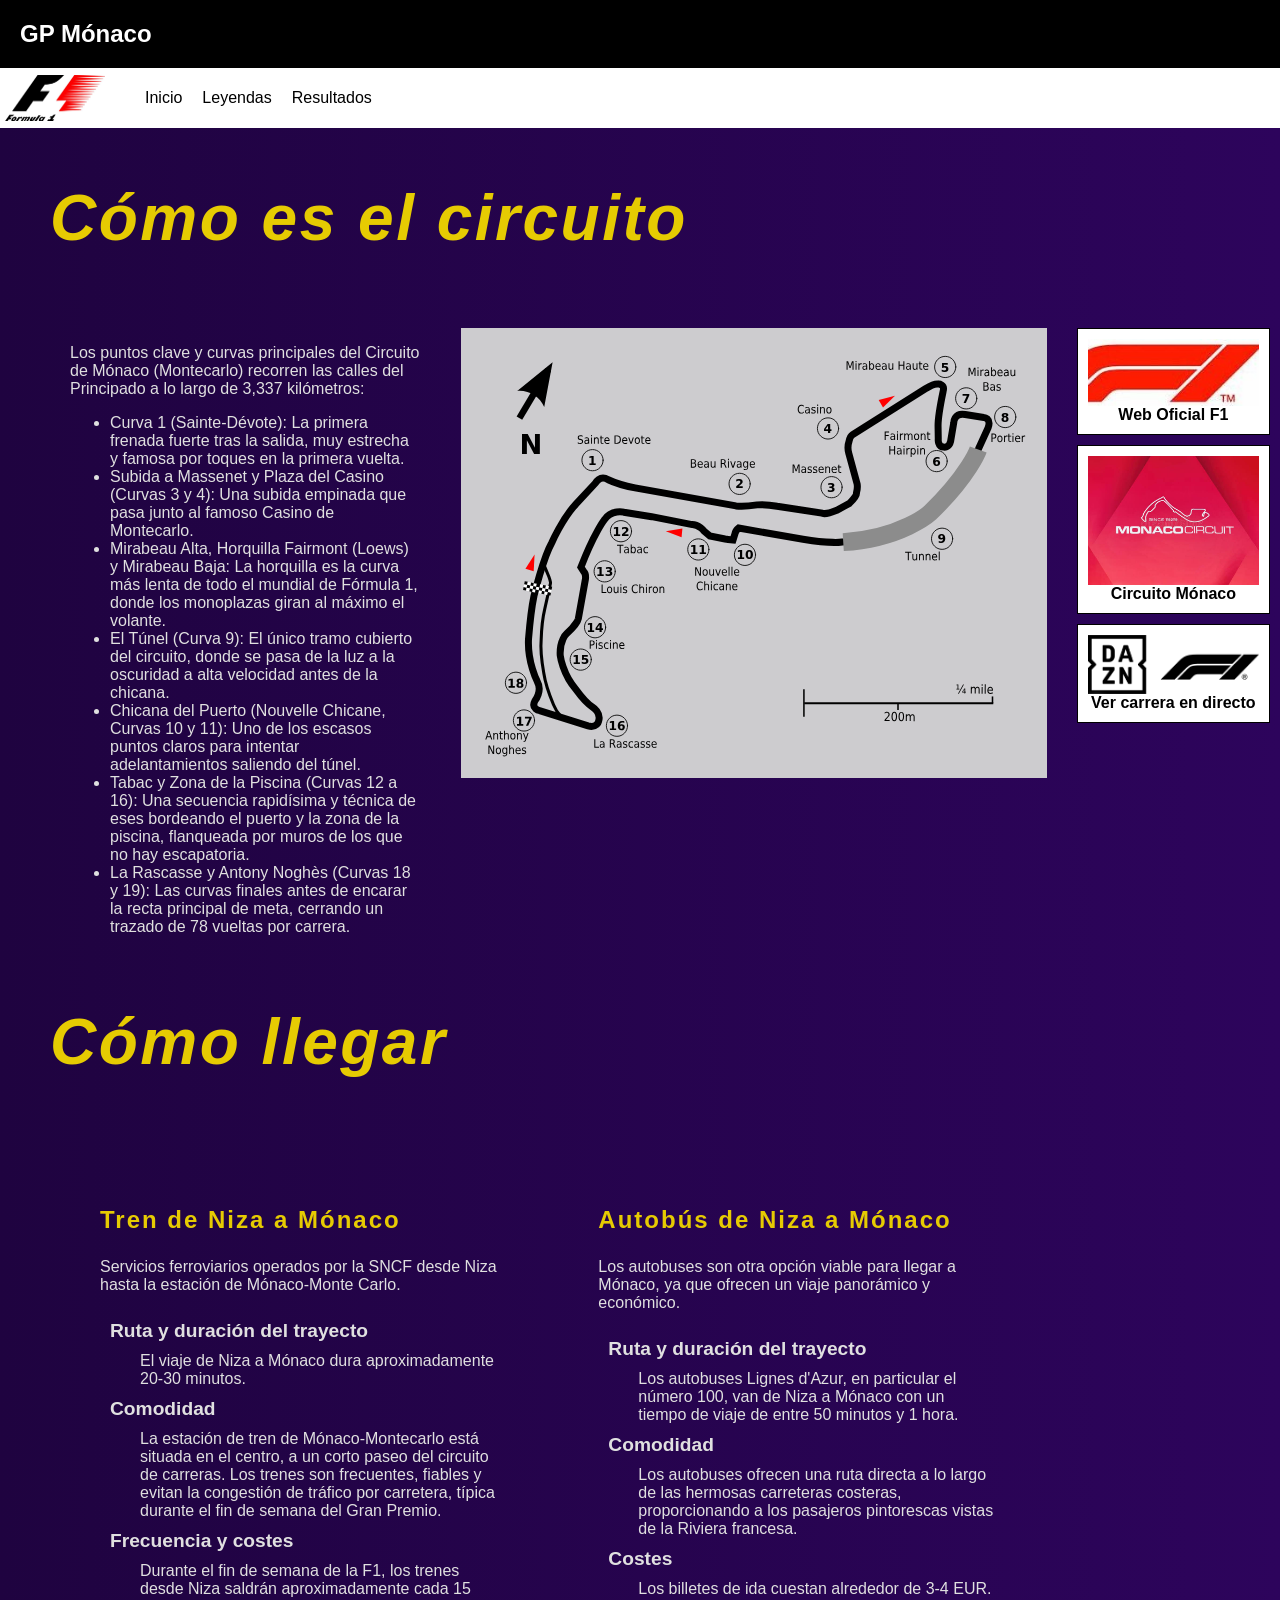
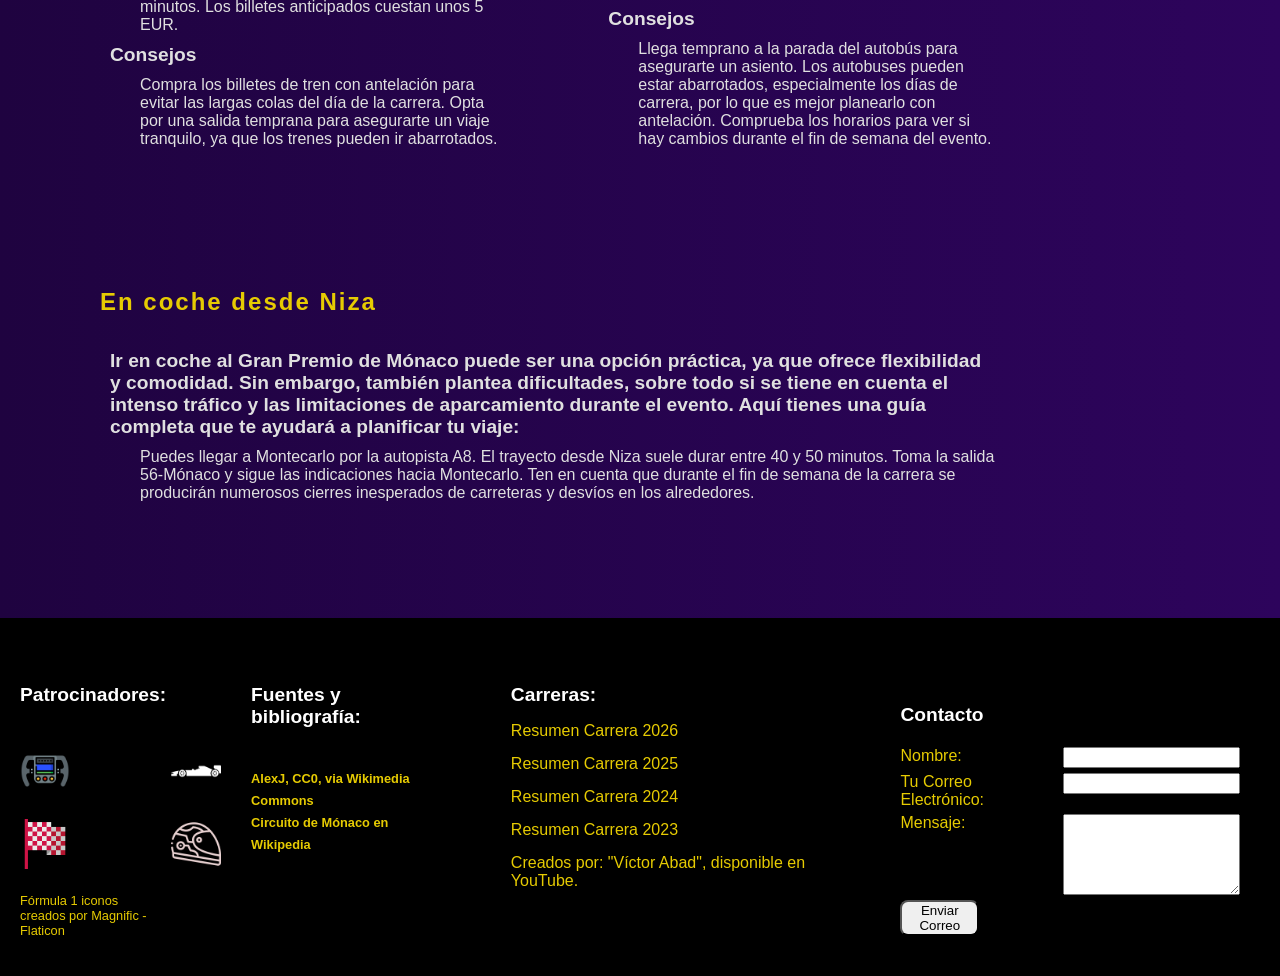
<file: u02tarea1/index.html>
<!DOCTYPE html>
<html lang="es">
<head>
    <meta charset="UTF-8">
    <meta name="viewport" content="width=device-width, initial-scale=1.0">
    <title>Fórmula 1</title>
    <!--  archivo CSS -->
    <link rel="stylesheet" href="estilos/estilos.css"> 
	<link rel="icon" type="image/png" href="imagenes/volante_1.png">
</head>
<body>

  <section class="banner-hero">       
		
		<h1>GP Mónaco</h1>
  </section>
<header class="main-header">
<img src="imagenes/F1_logo.jpg" alt="Logotipo de F1">
    <nav class="navbar">
      

        <!-- Menú de Enlaces -->
        <ul class="nav-menu">
            <li class="nav-item"><a href="index.html" class="nav-link active">Inicio</a></li>
            <li class="nav-item"><a href="leyendas.html" class="nav-link">Leyendas</a></li>
            <li class="nav-item"><a href="resultados.html" class="nav-link">Resultados</a></li>
        </ul>
    </nav>
</header>







   <!-- Enlaces lateral a otras webs-->
   
    
    <aside class="sidebar">
		<a href="https://formula1.com" class="contenedor-enlace"target="_blank" rel="noopener" >
			<img src="imagenes/weboficial.jpg" alt="Logotipo web oficial">
			<span class="texto-encima">Web Oficial F1</span>
		</a>
		<a href="https://formula1.com" class="contenedor-enlace"target="_blank" rel="noopener" >
			<img src="imagenes/monaco.jpg" alt="web oficial circuito de Mónaco">
			<span class="texto-encima">Circuito Mónaco</span>
		</a>
		<a href="https://www.dazn.com/es-ES/home/5wvo3v8xhogewbstd36f5mxht" class="contenedor-enlace" target="_blank" rel="noopener">
			<img src="imagenes/dazn.png" alt="Logotipo Dazn">
			<span class="texto-encima">Ver carrera en directo</span>
		</a>
		
	
	</aside>
    
    
	<!--Main: contenido principal--!>
	
	<main class="main-content">
		<section class="info-circuito">
		
			
				<h2>Cómo es el circuito</h2>
					
				<aside class="texto-principal">
					<p>
					Los puntos clave y curvas principales del Circuito 
					de Mónaco (Montecarlo) recorren las calles del Principado
					a lo largo de 3,337 kilómetros:
					</p>				 

					<ul>
						<li>Curva 1 (Sainte-Dévote): La primera frenada fuerte 
						tras la salida, muy estrecha y famosa por toques en la 
						primera vuelta.</li>
						<li>Subida a Massenet y Plaza del Casino (Curvas 3 y 4):
						Una subida empinada que pasa junto al famoso Casino de
						Montecarlo.</li>
						<li>Mirabeau Alta, Horquilla Fairmont (Loews) y Mirabeau
						Baja: La horquilla es la curva más lenta de todo el 
						mundial de Fórmula 1, donde los monoplazas giran al
						máximo el volante.</li>
						<li>El Túnel (Curva 9): El único tramo cubierto del 
						circuito, donde se pasa de la luz a la oscuridad a alta
						velocidad antes de la chicana.</li>
						<li>Chicana del Puerto (Nouvelle Chicane, Curvas 10 y 11): 
						Uno de los escasos puntos claros para intentar 
						adelantamientos saliendo del túnel.</li>
						<li>Tabac y Zona de la Piscina (Curvas 12 a 16): 
						Una secuencia rapidísima y técnica de eses bordeando 
						el puerto y la zona de la piscina, flanqueada por muros
						de los que no hay escapatoria.</li>
						<li>La Rascasse y Antony Noghès (Curvas 18 y 19): Las
						curvas finales antes de encarar la recta principal de meta, 
						cerrando un trazado de 78 vueltas por carrera.</li>
					</ul>
				</aside>
			
				<section class="imagen-circuito">
				<img src="imagenes/Circuit_Monaco_2003.svg" alt="Circuito de Montecarlo">
				
				</section>
		
	

		</section>
		<section class="como-llegar">
		 <h2>Cómo llegar </h2>
 
			<section class="transporte">
			  <h3>Tren de Niza a Mónaco</h3>
			<p>Servicios ferroviarios operados por la SNCF desde Niza hasta la estación de Mónaco-Monte Carlo.</p>

			<dl>
				<dt>Ruta y duración del trayecto</dt>
				<dd>El viaje de Niza a Mónaco dura aproximadamente 20-30 minutos.</dd>

				<dt>Comodidad</dt>
				<dd>La estación de tren de Mónaco-Montecarlo está situada en el centro, a un corto paseo del circuito de carreras.
				Los trenes son frecuentes, fiables y evitan la congestión de tráfico por carretera, típica durante el fin de semana
				del Gran Premio.</dd>

				<dt>Frecuencia y costes</dt>
				<dd>Durante el fin de semana de la F1, los trenes desde Niza saldrán aproximadamente cada 15 minutos. Los billetes
				anticipados cuestan unos 5 EUR.</dd>

				<dt>Consejos</dt>
				<dd>Compra los billetes de tren con antelación para evitar las largas colas del día de la carrera. Opta por una salida 
				temprana para asegurarte un viaje tranquilo, ya que los trenes pueden ir abarrotados.</dd>
			</dl>
			</section>
			<section class="transporte">

				 <h3>Autobús de Niza a Mónaco</h3>
						<p>Los autobuses son otra opción viable para llegar a Mónaco, ya que ofrecen un viaje panorámico y económico.</p>

						<dl>
							<dt>Ruta y duración del trayecto</dt>
							<dd>Los autobuses Lignes d'Azur, en particular el número 100, van de Niza a Mónaco con un tiempo de viaje de entre 50 minutos y 1 hora.</dd>

							<dt>Comodidad</dt>
							<dd>Los autobuses ofrecen una ruta directa a lo largo de las hermosas carreteras costeras, proporcionando a los pasajeros pintorescas vistas de la Riviera francesa.</dd>

							<dt>Costes</dt>
							<dd>Los billetes de ida cuestan alrededor de 3-4 EUR.</dd>

							<dt>Consejos</dt>
							<dd>Llega temprano a la parada del autobús para asegurarte un asiento. Los autobuses pueden estar abarrotados, especialmente los días de carrera, por lo que es mejor planearlo con antelación. Comprueba los horarios para ver si hay cambios durante el fin de semana del evento.</dd>
						</dl>
			</section>
			<section class="transporte">
				<h3>En coche desde Niza</h3>
				<dl>
				<dt>Ir en coche al Gran Premio de Mónaco puede ser una opción práctica, ya que ofrece flexibilidad y comodidad. Sin 
				embargo, también plantea dificultades, sobre todo si se tiene en cuenta el intenso tráfico y las limitaciones de
				aparcamiento durante el evento. Aquí tienes una guía completa que te ayudará a planificar tu viaje:</br>
				</dt>
				<dd>Puedes llegar a Montecarlo por la autopista A8. El trayecto desde Niza suele durar entre 40 y 50 minutos. Toma la salida 56-Mónaco
				 y sigue las indicaciones hacia Montecarlo. Ten en cuenta que durante el fin de semana de la carrera se producirán numerosos cierres
				 inesperados de carreteras y desvíos en los alrededores.
				</dd>
				</dl>
				
				
				
			</section>
			
		
		</section>
	
	
	
	</main>




    <!--  Pie de Página -->
    <footer class="main-footer">
		<section class="patrocinadores">
			<h2>Patrocinadores:</h2></br>
			<img src="imagenes/volante_1.png" alt="Logo volante">
			<img src="imagenes/coche-de-formula-1.png" alt="Coche F1">
			<img src="imagenes/carreras.png" alt="Logo volante">
			<img src="imagenes/casco.png" alt="Logo volante">
			<a href="https://www.flaticon.es/iconos-gratis/formula-1" title="fórmula 1 iconos" target="_blank" rel="noopener">Fórmula 1 iconos creados por Magnific - Flaticon</a>
		</section>
		
		<section class="citas"> 
			<h2>Fuentes y bibliografía:<h2> </br>
			<a href="https://commons.wikimedia.org/wiki/File:Circuit_Monaco_2003.svg" target="_blank" rel="noopener">
					AlexJ, CC0, via Wikimedia Commons</a> </br>
			<a href="https://es.wikipedia.org/wiki/Circuito_de_M%C3%B3naco" target="_blank" rel="noopener">   
			Circuito de Mónaco en Wikipedia </a></br>

		 
		</section>


		



		<section class="carreras">
			<ul>
			<h2>Carreras:</h2>
			<li class="video">
			 <a href="https://www.youtube.com/watch?v=8I4hVCpQebQ" class="enlaces-foot" target="_blank" rel="noopener" >Resumen Carrera 2026</a> 
						</li>
			
			<li class="video">
			 <a href="https://www.youtube.com/watch?v=7iPsAGjbMso" class="enlaces-foot" target="_blank" rel="noopener">Resumen Carrera 2025</a> 
			
			</li>
			
			<li class="video">
			 <a href="https://www.youtube.com/watch?v=VIdVgR-gbWw" class="enlaces-foot" target="_blank" rel="noopener">Resumen Carrera 2024</a> 
			
			</li>
			
			<li class="video">
			 <a href="https://www.youtube.com/watch?v=gIOyPXHquqE" class="enlaces-foot" target="_blank" rel="noopener">Resumen Carrera 2023</a> 
			</li>
			
			<li class="cita-video">
			
					Creados por: <a href="https://www.youtube.com/@victorabadg" target="_blank" rel="noopener">"Víctor Abad"</a>, disponible en YouTube.
			</li>
			
			
			</ul>
		</section>
		
		<section class="contacto">
			<form class="formulario-contacto" action="mailto:larizala@ikasle.birt.eus" method="post" enctype="text/plain">
				<h2>Contacto</h2></br>
				<label for="nombre">Nombre:</label>
				<input type="text" id="nombre" name="Nombre" required>
				<label for="correo">Tu Correo Electrónico:</label>
				<input type="email" id="correo" name="Correo" required>
				<label for="mensaje">Mensaje:</label>
				<textarea id="mensaje" name="Mensaje" rows="5" required></textarea>
				<button type="submit" class="boton-enviar">Enviar Correo</button>

			</form>
		</section>
	
	</footer>









</body>
</html>
</file>
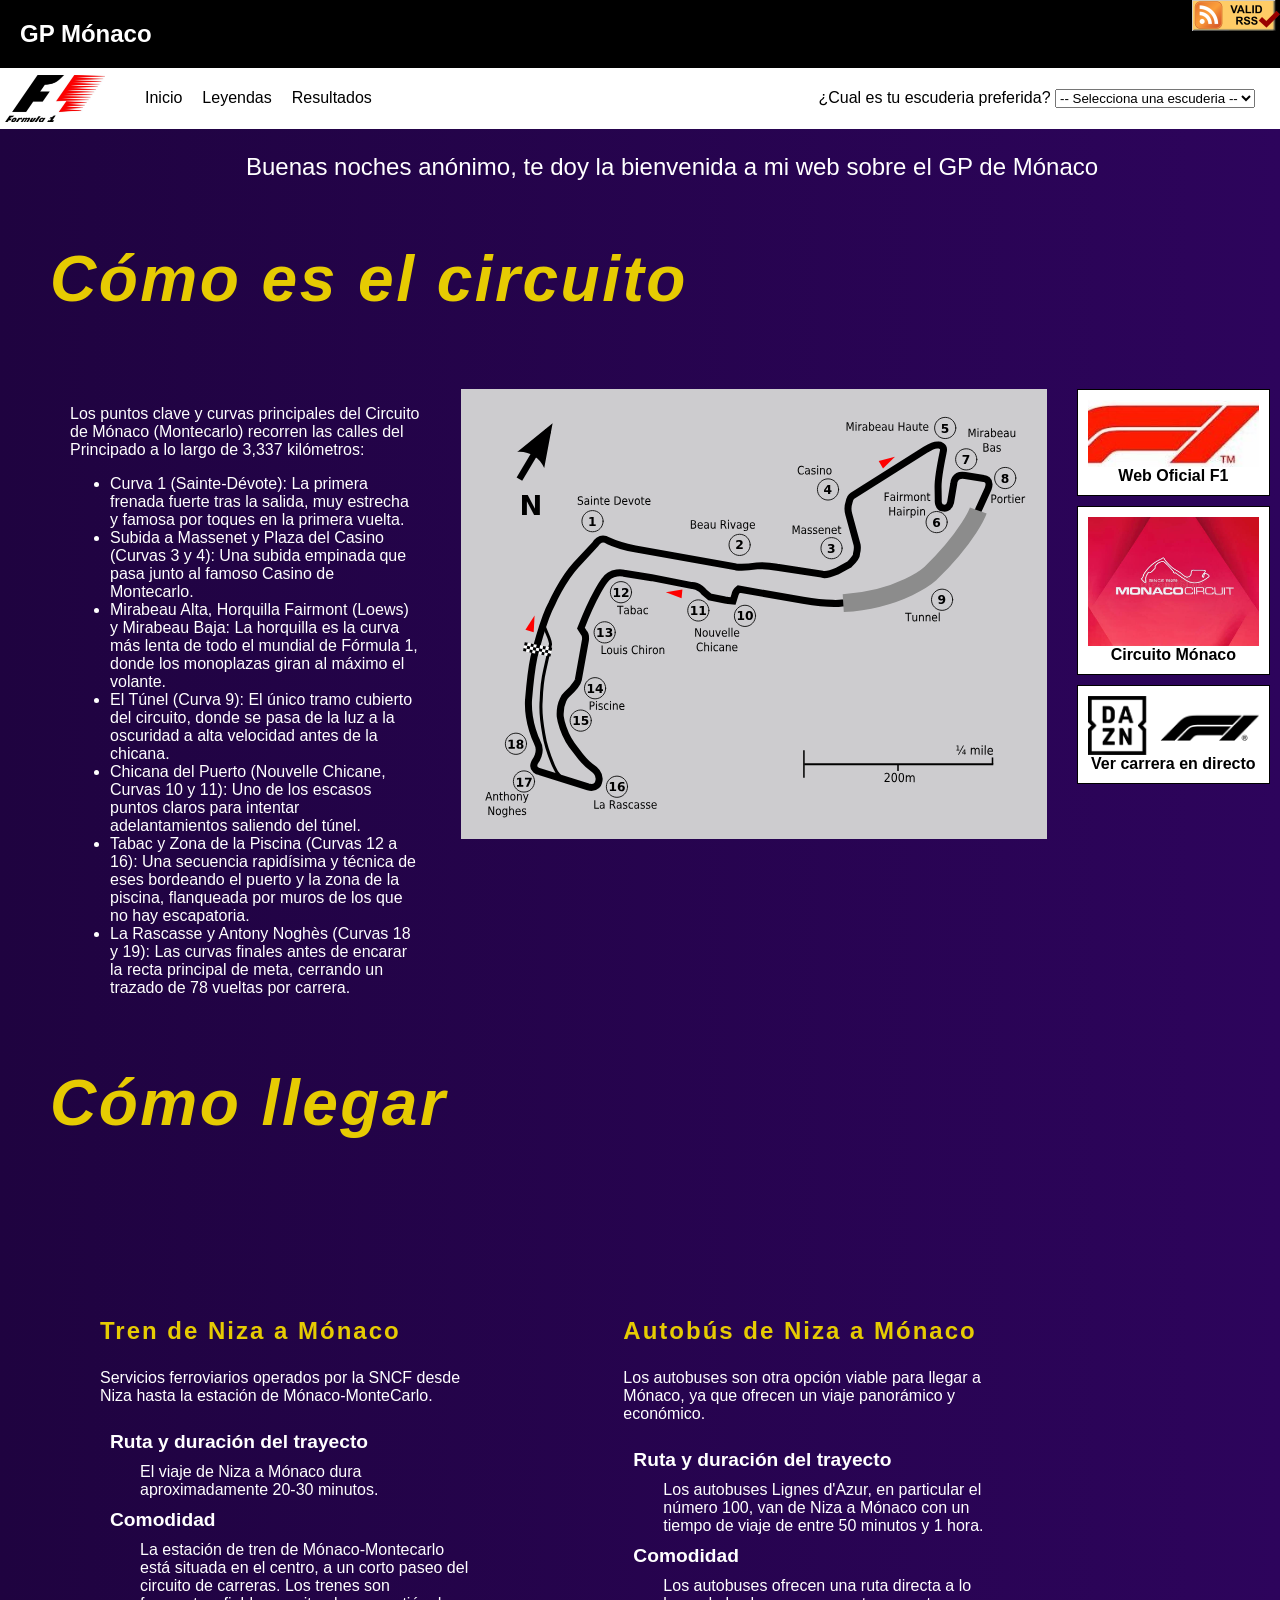
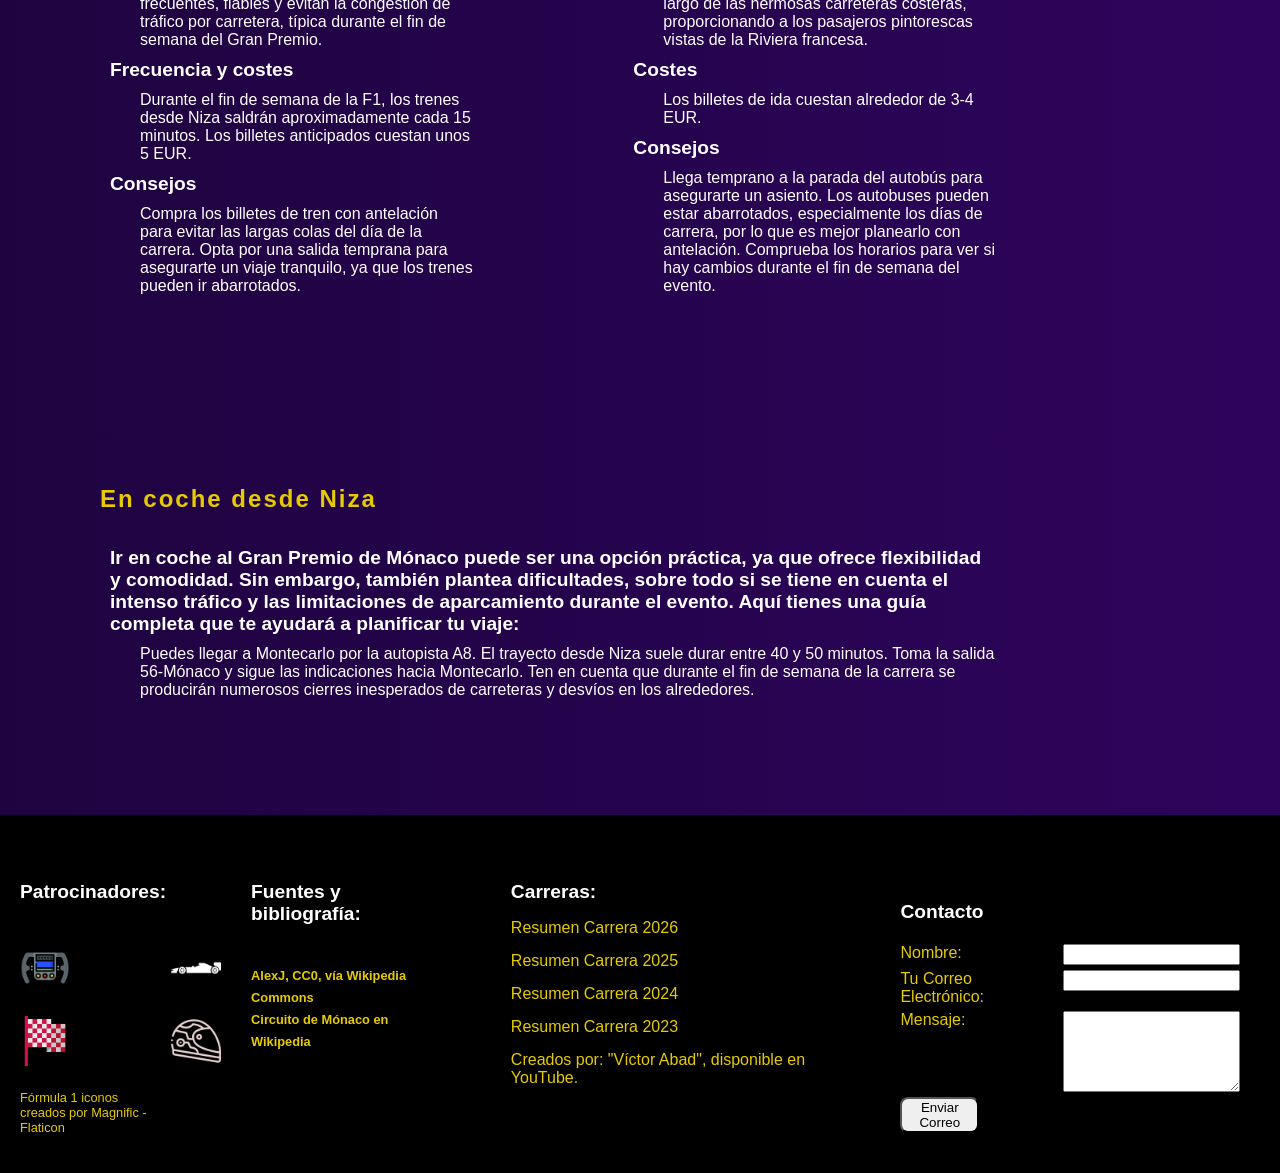
<file: u02tarea2/index.html>
<!DOCTYPE html>
<html lang="es">
<head>
    <meta charset="UTF-8">
    <meta name="viewport" content="width=device-width, initial-scale=1.0">
    <title>Fórmula 1</title>
    <!--  archivo CSS -->
    <link rel="stylesheet" href="estilos/estilos.css"> 
	<link rel="icon" type="image/png" href="imagenes/volante_1.png">
	<link rel="alternate" type="application/rss+xml" title="GP Mónaco" href="https://larizala.github.io/GPMonaco/u02tarea2/feed.xml" /> 
</head>
<body>

  <section class="banner-hero">       
		
		<h1>GP Mónaco</h1>
		<!-- Icono rss -->
		<a type="application/rss+xml" href="https://larizala.github.io/GPMonaco/u02tarea2/feed.xml">
			<img src="imagenes/valid-rss.png" alt="Suscribirse al canal RSS de GP Mónaco" >
		</a>

		
  </section>
<header class="main-header">
<img src="imagenes/F1_logo.jpg" alt="Logotipo de F1">
    <nav class="navbar">
      

        <!-- Menú de Enlaces -->
        <ul class="nav-menu">
            <li class="nav-item"><a href="index.html" class="nav-link active">Inicio</a></li>
            <li class="nav-item"><a href="leyendas.html" class="nav-link">Leyendas</a></li>
            <li class="nav-item"><a href="resultados.html" class="nav-link">Resultados</a></li>
			<li class="seleccion">
				 <!-- Elegir escuderia-->
				<label for="opciones">¿Cual es tu escuderia preferida?</label>
				<select id="opciones">
					<option value="" disabled selected>-- Selecciona una escuderia --</option>
					<option value="ferrari">Ferrari</option>
					<option value="mclaren">McLaren</option>
					<option value="williams">Williams</option>
					<option value="mercedes">Mercedes</option>
					<option value="redbull">RedBull</option>
				</select>

				
			</li>

	   </ul>
    </nav>
</header>


<header class="saludo">
	<p class="bienvenida">Texto bienvenida</p>
	</header>




   <!-- Enlaces lateral a otras webs-->
   
    
    <aside class="sidebar">
		<a href="https://formula1.com" class="contenedor-enlace"target="_blank" rel="noopener" >
			<img src="imagenes/weboficial.jpg" alt="Logotipo web oficial">
			<span class="texto-encima">Web Oficial F1</span>
		</a>
		<a href="https://formula1.com" class="contenedor-enlace"target="_blank" rel="noopener" >
			<img src="imagenes/monaco.jpg" alt="web oficial circuito de Mónaco">
			<span class="texto-encima">Circuito Mónaco</span>
		</a>
		<a href="https://www.dazn.com/es-ES/home/5wvo3v8xhogewbstd36f5mxht" class="contenedor-enlace" target="_blank" rel="noopener">
			<img src="imagenes/dazn.png" alt="Logotipo Dazn">
			<span class="texto-encima">Ver carrera en directo</span>
		</a>
		
	
	</aside>
    
    
	<!--Main: contenido principal--!>
	
	<main class="main-content">
	
	
		<section class="info-circuito">
		
			
				<h2>Cómo es el circuito</h2>
					
				<aside class="texto-principal">
					<p>
					Los puntos clave y curvas principales del Circuito 
					de Mónaco (Montecarlo) recorren las calles del Principado
					a lo largo de 3,337 kilómetros:
					</p>				 

					<ul>
						<li>Curva 1 (Sainte-Dévote): La primera frenada fuerte 
						tras la salida, muy estrecha y famosa por toques en la 
						primera vuelta.</li>
						<li>Subida a Massenet y Plaza del Casino (Curvas 3 y 4):
						Una subida empinada que pasa junto al famoso Casino de
						Montecarlo.</li>
						<li>Mirabeau Alta, Horquilla Fairmont (Loews) y Mirabeau
						Baja: La horquilla es la curva más lenta de todo el 
						mundial de Fórmula 1, donde los monoplazas giran al
						máximo el volante.</li>
						<li>El Túnel (Curva 9): El único tramo cubierto del 
						circuito, donde se pasa de la luz a la oscuridad a alta
						velocidad antes de la chicana.</li>
						<li>Chicana del Puerto (Nouvelle Chicane, Curvas 10 y 11): 
						Uno de los escasos puntos claros para intentar 
						adelantamientos saliendo del túnel.</li>
						<li>Tabac y Zona de la Piscina (Curvas 12 a 16): 
						Una secuencia rapidísima y técnica de eses bordeando 
						el puerto y la zona de la piscina, flanqueada por muros
						de los que no hay escapatoria.</li>
						<li>La Rascasse y Antony Noghès (Curvas 18 y 19): Las
						curvas finales antes de encarar la recta principal de meta, 
						cerrando un trazado de 78 vueltas por carrera.</li>
					</ul>
				</aside>
			
				<section class="imagen-circuito">
				<img src="imagenes/Circuit_Monaco_2003.svg" alt="Circuito de Montecarlo">
				
				</section>
		
	

		</section>
		<section class="como-llegar">
		 <h2>Cómo llegar </h2>
 
			<section class="transporte">
			  <h3>Tren de Niza a Mónaco</h3>
			<p>Servicios ferroviarios operados por la SNCF desde Niza hasta la estación de Mónaco-MonteCarlo.</p>

			<dl>
				<dt>Ruta y duración del trayecto</dt>
				<dd>El viaje de Niza a Mónaco dura aproximadamente 20-30 minutos.</dd>

				<dt>Comodidad</dt>
				<dd>La estación de tren de Mónaco-Montecarlo está situada en el centro, a un corto paseo del circuito de carreras.
				Los trenes son frecuentes, fiables y evitan la congestión de tráfico por carretera, típica durante el fin de semana
				del Gran Premio.</dd>

				<dt>Frecuencia y costes</dt>
				<dd>Durante el fin de semana de la F1, los trenes desde Niza saldrán aproximadamente cada 15 minutos. Los billetes
				anticipados cuestan unos 5 EUR.</dd>

				<dt>Consejos</dt>
				<dd>Compra los billetes de tren con antelación para evitar las largas colas del día de la carrera. Opta por una salida 
				temprana para asegurarte un viaje tranquilo, ya que los trenes pueden ir abarrotados.</dd>
			</dl>
			</section>
			<section class="transporte">

				 <h3>Autobús de Niza a Mónaco</h3>
						<p>Los autobuses son otra opción viable para llegar a Mónaco, ya que ofrecen un viaje panorámico y económico.</p>

						<dl>
							<dt>Ruta y duración del trayecto</dt>
							<dd>Los autobuses Lignes d'Azur, en particular el número 100, van de Niza a Mónaco con un tiempo de viaje de entre 50 minutos y 1 hora.</dd>

							<dt>Comodidad</dt>
							<dd>Los autobuses ofrecen una ruta directa a lo largo de las hermosas carreteras costeras, proporcionando a los pasajeros pintorescas vistas de la Riviera francesa.</dd>

							<dt>Costes</dt>
							<dd>Los billetes de ida cuestan alrededor de 3-4 EUR.</dd>

							<dt>Consejos</dt>
							<dd>Llega temprano a la parada del autobús para asegurarte un asiento. Los autobuses pueden estar abarrotados, especialmente los días de carrera, por lo que es mejor planearlo con antelación. Comprueba los horarios para ver si hay cambios durante el fin de semana del evento.</dd>
						</dl>
			</section>
			<section class="transporte">
				<h3>En coche desde Niza</h3>
				<dl>
				<dt>Ir en coche al Gran Premio de Mónaco puede ser una opción práctica, ya que ofrece flexibilidad y comodidad. Sin 
				embargo, también plantea dificultades, sobre todo si se tiene en cuenta el intenso tráfico y las limitaciones de
				aparcamiento durante el evento. Aquí tienes una guía completa que te ayudará a planificar tu viaje:</br>
				</dt>
				<dd>Puedes llegar a Montecarlo por la autopista A8. El trayecto desde Niza suele durar entre 40 y 50 minutos. Toma la salida 56-Mónaco
				 y sigue las indicaciones hacia Montecarlo. Ten en cuenta que durante el fin de semana de la carrera se producirán numerosos cierres
				 inesperados de carreteras y desvíos en los alrededores.
				</dd>
				</dl>
				
				
				
			</section>
			
		
		</section>
	
	
	
	</main>




    <!--  Pie de Página -->
    <footer class="main-footer">
		<section class="patrocinadores">
			<h2>Patrocinadores:</h2></br>
			<img src="imagenes/volante_1.png" alt="Logo volante">
			<img src="imagenes/coche-de-formula-1.png" alt="Coche F1">
			<img src="imagenes/carreras.png" alt="Logo volante">
			<img src="imagenes/casco.png" alt="Logo volante">
			<a href="https://www.flaticon.es/iconos-gratis/formula-1" title="fórmula 1 iconos" target="_blank" rel="noopener">Fórmula 1 iconos creados por Magnific - Flaticon</a>
		</section>
		
		<section class="citas"> 
			<h2>Fuentes y bibliografía:<h2> </br>
			<a href="https://commons.wikimedia.org/wiki/File:Circuit_Monaco_2003.svg" target="_blank" rel="noopener">
					AlexJ, CC0, vía Wikipedia Commons</a> </br>
			<a href="https://es.wikipedia.org/wiki/Circuito_de_M%C3%B3naco" target="_blank" rel="noopener">   
			Circuito de Mónaco en Wikipedia </a></br>

		 
		</section>


		



		<section class="carreras">
			<ul>
			<h2>Carreras:</h2>
			<li class="video">
			 <a href="https://www.youtube.com/watch?v=8I4hVCpQebQ" class="enlaces-foot" target="_blank" rel="noopener" >Resumen Carrera 2026</a> 
						</li>
			
			<li class="video">
			 <a href="https://www.youtube.com/watch?v=7iPsAGjbMso" class="enlaces-foot" target="_blank" rel="noopener">Resumen Carrera 2025</a> 
			
			</li>
			
			<li class="video">
			 <a href="https://www.youtube.com/watch?v=VIdVgR-gbWw" class="enlaces-foot" target="_blank" rel="noopener">Resumen Carrera 2024</a> 
			
			</li>
			
			<li class="video">
			 <a href="https://www.youtube.com/watch?v=gIOyPXHquqE" class="enlaces-foot" target="_blank" rel="noopener">Resumen Carrera 2023</a> 
			</li>
			
			<li class="cita-video">
			
					Creados por: <a href="https://www.youtube.com/@victorabadg" target="_blank" rel="noopener">"Víctor Abad"</a>, disponible en YouTube.
			</li>
			
			
			</ul>
		</section>
		
		<section class="contacto">
			<form name="formulario" class="formulario-contacto" action="mailto:larizala@ikasle.birt.eus" method="post" enctype="text/plain" onsubmit="return validacionFormulario();">
				<h2>Contacto</h2></br>
				<label  for="nombre">Nombre:</label>
				<input type="text" id="nombre" name="Nombre" >
				<label for="correo">Tu Correo Electrónico:</label>
				<input type="email" id="correo" name="Correo" >
				<label for="mensaje">Mensaje:</label>
				<textarea id="mensaje" name="Mensaje" rows="5" ></textarea>
				<button type="submit" class="boton-enviar">Enviar Correo</button>

			</form>
		</section>
	
	</footer>



<!--  Funciones js--!>


	
	
	 <script src="funciones/funciones.js">	 </script>









</body>
</html>
</file>
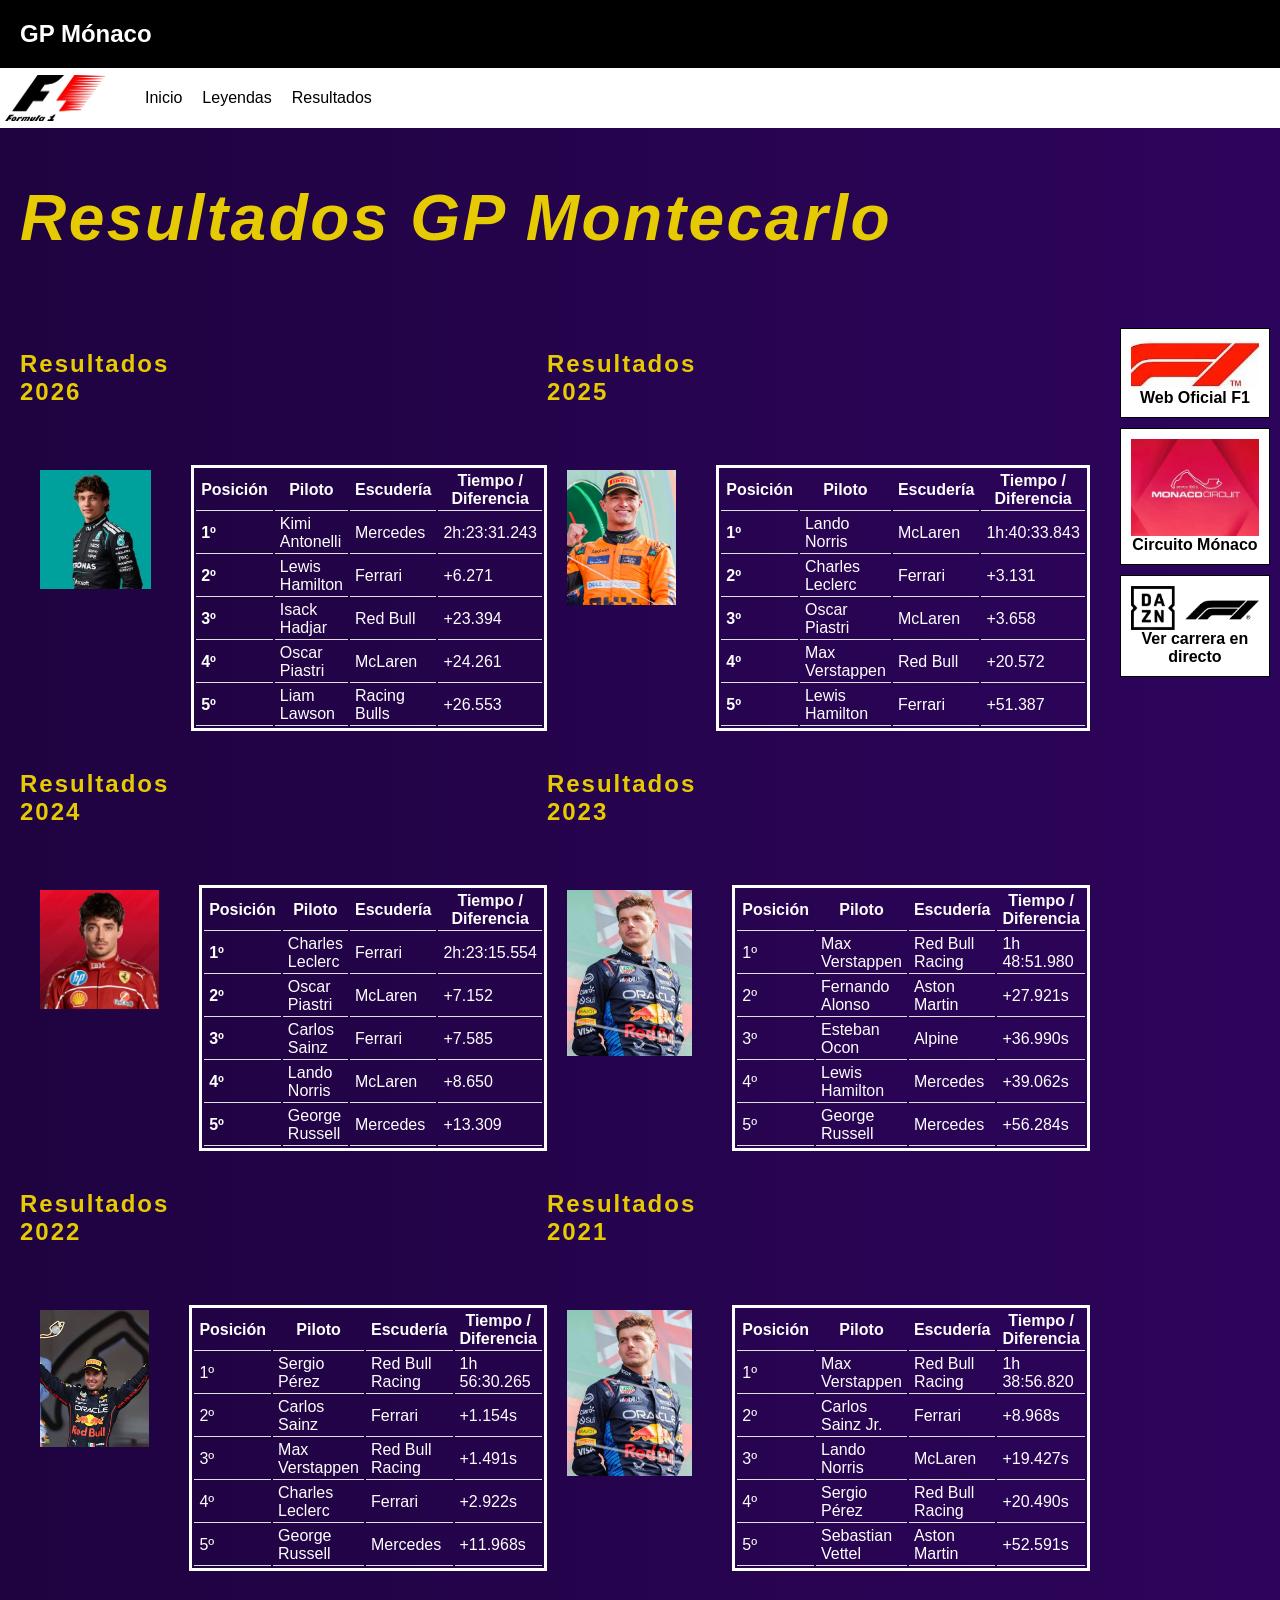
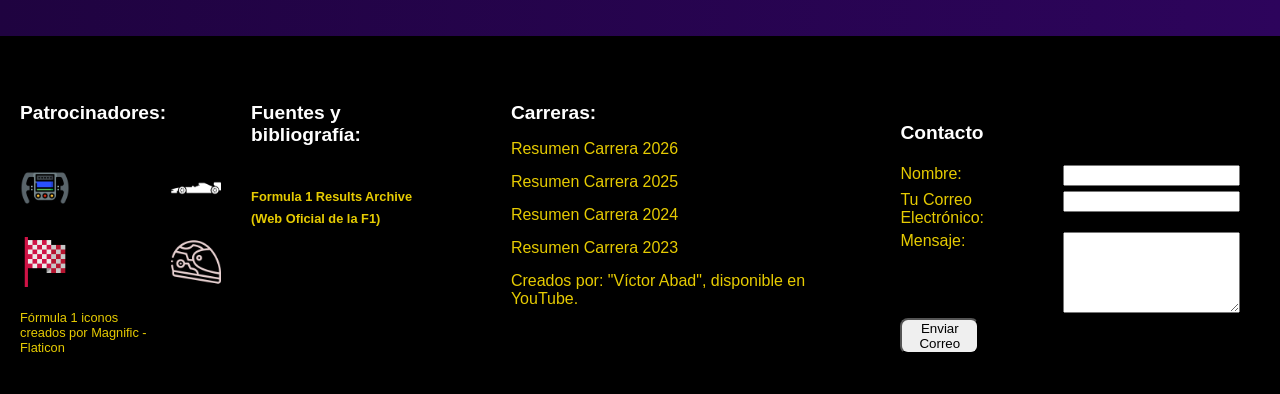
<file: u02tarea1/resultados.html>
<!DOCTYPE html>
<html lang="es">
<head>
    <meta charset="UTF-8">
    <meta name="viewport" content="width=device-width, initial-scale=1.0">
    <title>Resultados de las últimas carreras</title>
    <!--  archivo CSS -->
    <link rel="stylesheet" href="estilos/estilos.css"> 
	<link rel="icon" type="image/png" href="imagenes/volante_1.png">
</head>
<body>

  <section class="banner-hero">       
		
		<h1>GP Mónaco</h1>
  </section>
<header class="main-header">
<img src="imagenes/F1_logo.jpg" alt="Logotipo de F1">
    <nav class="navbar">
      

        <!-- Menú de Enlaces -->
        <ul class="nav-menu">
            <li class="nav-item"><a href="index.html" class="nav-link">Inicio</a></li>
            <li class="nav-item"><a href="leyendas.html" class="nav-link">Leyendas</a></li>
            <li class="nav-item"><a href="resultados.html" class="nav-link active">Resultados</a></li>
        </ul>
    </nav>
</header>


   <!-- Enlaces lateral a otras webs-->
   
    
    <aside class="sidebar">
		<a href="https://formula1.com" class="contenedor-enlace" target="_blank" rel="noopener">
			<img src="imagenes/weboficial.jpg" alt="Logotipo web oficial">
			<span class="texto-encima">Web Oficial F1</span>
		</a>
		<a href="https://formula1.com" class="contenedor-enlace" target="_blank" rel="noopener">
			<img src="imagenes/monaco.jpg" alt="web oficial circuito de Mónaco">
			<span class="texto-encima">Circuito Mónaco</span>
		</a>
		<a href="https://www.dazn.com/es-ES/home/5wvo3v8xhogewbstd36f5mxht" class="contenedor-enlace" target="_blank" rel="noopener">
			<img src="imagenes/dazn.png" alt="Logotipo Dazn">
			<span class="texto-encima">Ver carrera en directo</span>
		</a>
		
	
	</aside>
    
    
	<!--Main: contenido principal--!>
	
	<main class="main-content">
	<h2>Resultados GP Montecarlo</h2></br>
		<article class="resultados-monaco">
			
			
			<section class="resultados">			
				<h3> Resultados 2026</h3></br>
				<img src="imagenes/antonelli.jpg" alt="Kimi Antonelli">
				<table>
			  <thead>
				<tr>
				  <th>Posición</th>
				  <th>Piloto</th>
				  <th>Escudería</th>
				  <th>Tiempo / Diferencia</th>
				</tr>
			  </thead>
			  <tbody>
				<tr>
				  <td><strong>1º</strong></td>
				  <td>Kimi Antonelli</td>
				  <td>Mercedes</td>
				  <td>2h:23:31.243</td>
				</tr>
				<tr>
				  <td><strong>2º</strong></td>
				  <td>Lewis Hamilton</td>
				  <td>Ferrari</td>
				  <td>+6.271</td>
				</tr>
				<tr>
				  <td><strong>3º</strong></td>
				  <td>Isack Hadjar</td>
				  <td>Red Bull</td>
				  <td>+23.394</td>
				</tr>
				<tr>
				  <td><strong>4º</strong></td>
				  <td>Oscar Piastri</td>
				  <td>McLaren</td>
				  <td>+24.261</td>
				</tr>
				<tr>
				  <td><strong>5º</strong></td>
				  <td>Liam Lawson</td>
				  <td>Racing Bulls</td>
				  <td>+26.553</td>
				</tr>
			  </tbody>
			</table>
			</section>
			<section class="resultados">	
				<h3> Resultados 2025</h3></br>
				<img src="imagenes/Lando.jpg" alt="Lando Norris">
				<table>
				  <thead>
					<tr>
					  <th>Posición</th>
					  <th>Piloto</th>
					  <th>Escudería</th>
					  <th>Tiempo / Diferencia</th>
					</tr>
				  </thead>
				  <tbody>
					<tr>
					  <td><strong>1º</strong></td>
					  <td>Lando Norris</td>
					  <td>McLaren</td>
					  <td>1h:40:33.843</td>
					</tr>
					<tr>
					  <td><strong>2º</strong></td>
					  <td>Charles Leclerc</td>
					  <td>Ferrari</td>
					  <td>+3.131</td>
					</tr>
					<tr>
					  <td><strong>3º</strong></td>
					  <td>Oscar Piastri</td>
					  <td>McLaren</td>
					  <td>+3.658</td>
					</tr>
					<tr>
					  <td><strong>4º</strong></td>
					  <td>Max Verstappen</td>
					  <td>Red Bull</td>
					  <td>+20.572</td>
					</tr>
					<tr>
					  <td><strong>5º</strong></td>
					  <td>Lewis Hamilton</td>
					  <td>Ferrari</td>
					  <td>+51.387</td>
					</tr>
					  </tbody>
				</table>
		
			</section>
			<section class="resultados">	
				<h3> Resultados 2024</h3></br>
				<img src="imagenes/charlesleclerc.png" alt="Charles Leclerc">
				<table>
					  <thead>
						<tr>
						  <th>Posición</th>
						  <th>Piloto</th>
						  <th>Escudería</th>
						  <th>Tiempo / Diferencia</th>
						</tr>
					  </thead>
					  <tbody>
						<tr>
						 
						  <td><strong>1º</strong></td>
						  <td>Charles Leclerc</td>
						  <td>Ferrari</td>
						  <td>2h:23:15.554</td>
						</tr>
						<tr>
						  <td><strong>2º</strong></td>
						  <td>Oscar Piastri</td>
						  <td>McLaren</td>
						  <td>+7.152</td>
						</tr>
						<tr>
						  <td><strong>3º</strong></td>
						  <td>Carlos Sainz</td>
						  <td>Ferrari</td>
						  <td>+7.585</td>
						</tr>
						<tr>
						  <td><strong>4º</strong></td>
						  <td>Lando Norris</td>
						  <td>McLaren</td>
						  <td>+8.650</td>
						</tr>
						<tr>
						  <td><strong>5º</strong></td>
						  <td>George Russell</td>
						  <td>Mercedes</td>
						  <td>+13.309</td>
						</tr>
					  </tbody>
				</table>

			</section>
			<section class="resultados">	
				<h3> Resultados 2023</h3></br>
				<img src="imagenes/verstapen.jpg" alt="Max Verstappen">
				<table>
				  <thead>
					<tr>
					  <th>Posición</th>
					  <th>Piloto</th>
					  <th>Escudería</th>
					  <th>Tiempo / Diferencia</th>
					</tr>
				  </thead>
				  <tbody>
					<tr>
					  <td>1º</td>
					  <td>Max Verstappen</td>
					  <td>Red Bull Racing</td>
					  <td>1h 48:51.980</td>
					</tr>
					<tr>
					  <td>2º</td>
					  <td>Fernando Alonso</td>
					  <td>Aston Martin</td>
					  <td>+27.921s</td>
					</tr>
					<tr>
					  <td>3º</td>
					  <td>Esteban Ocon</td>
					  <td>Alpine</td>
					  <td>+36.990s</td>
					</tr>
					<tr>
					  <td>4º</td>
					  <td>Lewis Hamilton</td>
					  <td>Mercedes</td>
					  <td>+39.062s</td>
					</tr>
					<tr>
					  <td>5º</td>
					  <td>George Russell</td>
					  <td>Mercedes</td>
					  <td>+56.284s</td>
					</tr>
				  </tbody>
				</table>

			</section>
			
			<section class="resultados">	
				<h3> Resultados 2022</h3></br>
				<img src="imagenes/sergioperez.jpg" alt="Sergio Pérez">
				<table>
  <thead>
    <tr>
      <th>Posición</th>
      <th>Piloto</th>
      <th>Escudería</th>
      <th>Tiempo / Diferencia</th>
    </tr>
  </thead>
  <tbody>
    <tr>
      <td>1º</td>
      <td>Sergio Pérez</td>
      <td>Red Bull Racing</td>
      <td>1h 56:30.265</td>
    </tr>
    <tr>
      <td>2º</td>
      <td>Carlos Sainz</td>
      <td>Ferrari</td>
      <td>+1.154s</td>
    </tr>
    <tr>
      <td>3º</td>
      <td>Max Verstappen</td>
      <td>Red Bull Racing</td>
      <td>+1.491s</td>
    </tr>
    <tr>
      <td>4º</td>
      <td>Charles Leclerc</td>
      <td>Ferrari</td>
      <td>+2.922s</td>
    </tr>
    <tr>
      <td>5º</td>
      <td>George Russell</td>
      <td>Mercedes</td>
      <td>+11.968s</td>
    </tr>
  </tbody>
</table>


			</section>
			
			<section class="resultados">	
				<h3> Resultados 2021</h3></br>
				<img src="imagenes/verstapen.jpg" alt="Max Verstappen">
			<table>
				  <thead>
					<tr>
					  <th>Posición</th>
					  <th>Piloto</th>
					  <th>Escudería</th>
					  <th>Tiempo / Diferencia</th>
					</tr>
				  </thead>
				  <tbody>
					<tr>
					  <td>1º</td>
					  <td>Max Verstappen</td>
					  <td>Red Bull Racing</td>
					  <td>1h 38:56.820</td>
					</tr>
					<tr>
					  <td>2º</td>
					  <td>Carlos Sainz Jr.</td>
					  <td>Ferrari</td>
					  <td>+8.968s</td>
					</tr>
					<tr>
					  <td>3º</td>
					  <td>Lando Norris</td>
					  <td>McLaren</td>
					  <td>+19.427s</td>
					</tr>
					<tr>
					  <td>4º</td>
					  <td>Sergio Pérez</td>
					  <td>Red Bull Racing</td>
					  <td>+20.490s</td>
					</tr>
					<tr>
					  <td>5º</td>
					  <td>Sebastian Vettel</td>
					  <td>Aston Martin</td>
					  <td>+52.591s</td>
					</tr>
				  </tbody>
				</table>

			
			</section>
	
		</article>
	</main>




    <!--  Pie de Página -->
    <footer class="main-footer">
		<section class="patrocinadores">
			<h2>Patrocinadores:</h2></br>
			<img src="imagenes/volante_1.png" alt="Logo volante">
			<img src="imagenes/coche-de-formula-1.png" alt="Coche F1">
			<img src="imagenes/carreras.png" alt="Logo volante">
			<img src="imagenes/casco.png" alt="Logo volante">
			<a href="https://www.flaticon.es/iconos-gratis/formula-1" title="fórmula 1 iconos" target="_blank" rel="noopener">Fórmula 1 iconos creados por Magnific - Flaticon</a>
		</section>

		<section class="citas"> 
		<h2>Fuentes y bibliografía:<h2> </br>
		<a href="https://formula1.com" target="_blank" rel="noopener" >Formula 1 Results Archive (Web Oficial de la F1)</a>
		</section>

		<section class="carreras">
			<ul>
			<h2>Carreras:</h2>
			<li class="video1">
			 <a href="https://www.youtube.com/watch?v=8I4hVCpQebQ" class="enlaces-foot" target="_blank" rel="noopener">Resumen Carrera 2026</a> 
						</li>
			
			<li class="video2">
			 <a href="https://www.youtube.com/watch?v=7iPsAGjbMso" class="enlaces-foot" target="_blank" rel="noopener">Resumen Carrera 2025</a> 
			
			</li>
			
			<li class="video3">
			 <a href="https://www.youtube.com/watch?v=VIdVgR-gbWw" class="enlaces-foot" target="_blank" rel="noopener">Resumen Carrera 2024</a> 
			
			</li>
			
			<li class="video4">
			 <a href="https://www.youtube.com/watch?v=gIOyPXHquqE" class="enlaces-foot" target="_blank" rel="noopener">Resumen Carrera 2023</a> 
			</li>
			
			<li class="cita-video">
			
					Creados por: <a href="https://www.youtube.com/@victorabadg" target="_blank" rel="noopener">"Víctor Abad"</a>, disponible en YouTube.
			</li>
			
			
			</ul>
		</section>
		
		<section class="contacto">
			<form class="formulario-contacto" action="mailto:larizala@ikasle.birt.eus" method="post" enctype="text/plain">
				<h2>Contacto</h2></br>
				<label for="nombre">Nombre:</label>
				<input type="text" id="nombre" name="Nombre" required>
				<label for="correo">Tu Correo Electrónico:</label>
				<input type="email" id="correo" name="Correo" required>
				<label for="mensaje">Mensaje:</label>
				<textarea id="mensaje" name="Mensaje" rows="5" required></textarea>
				<button type="submit" class="boton-enviar">Enviar Correo</button>

			</form>
		</section>
	
	</footer>









</body>
</html>
</file>
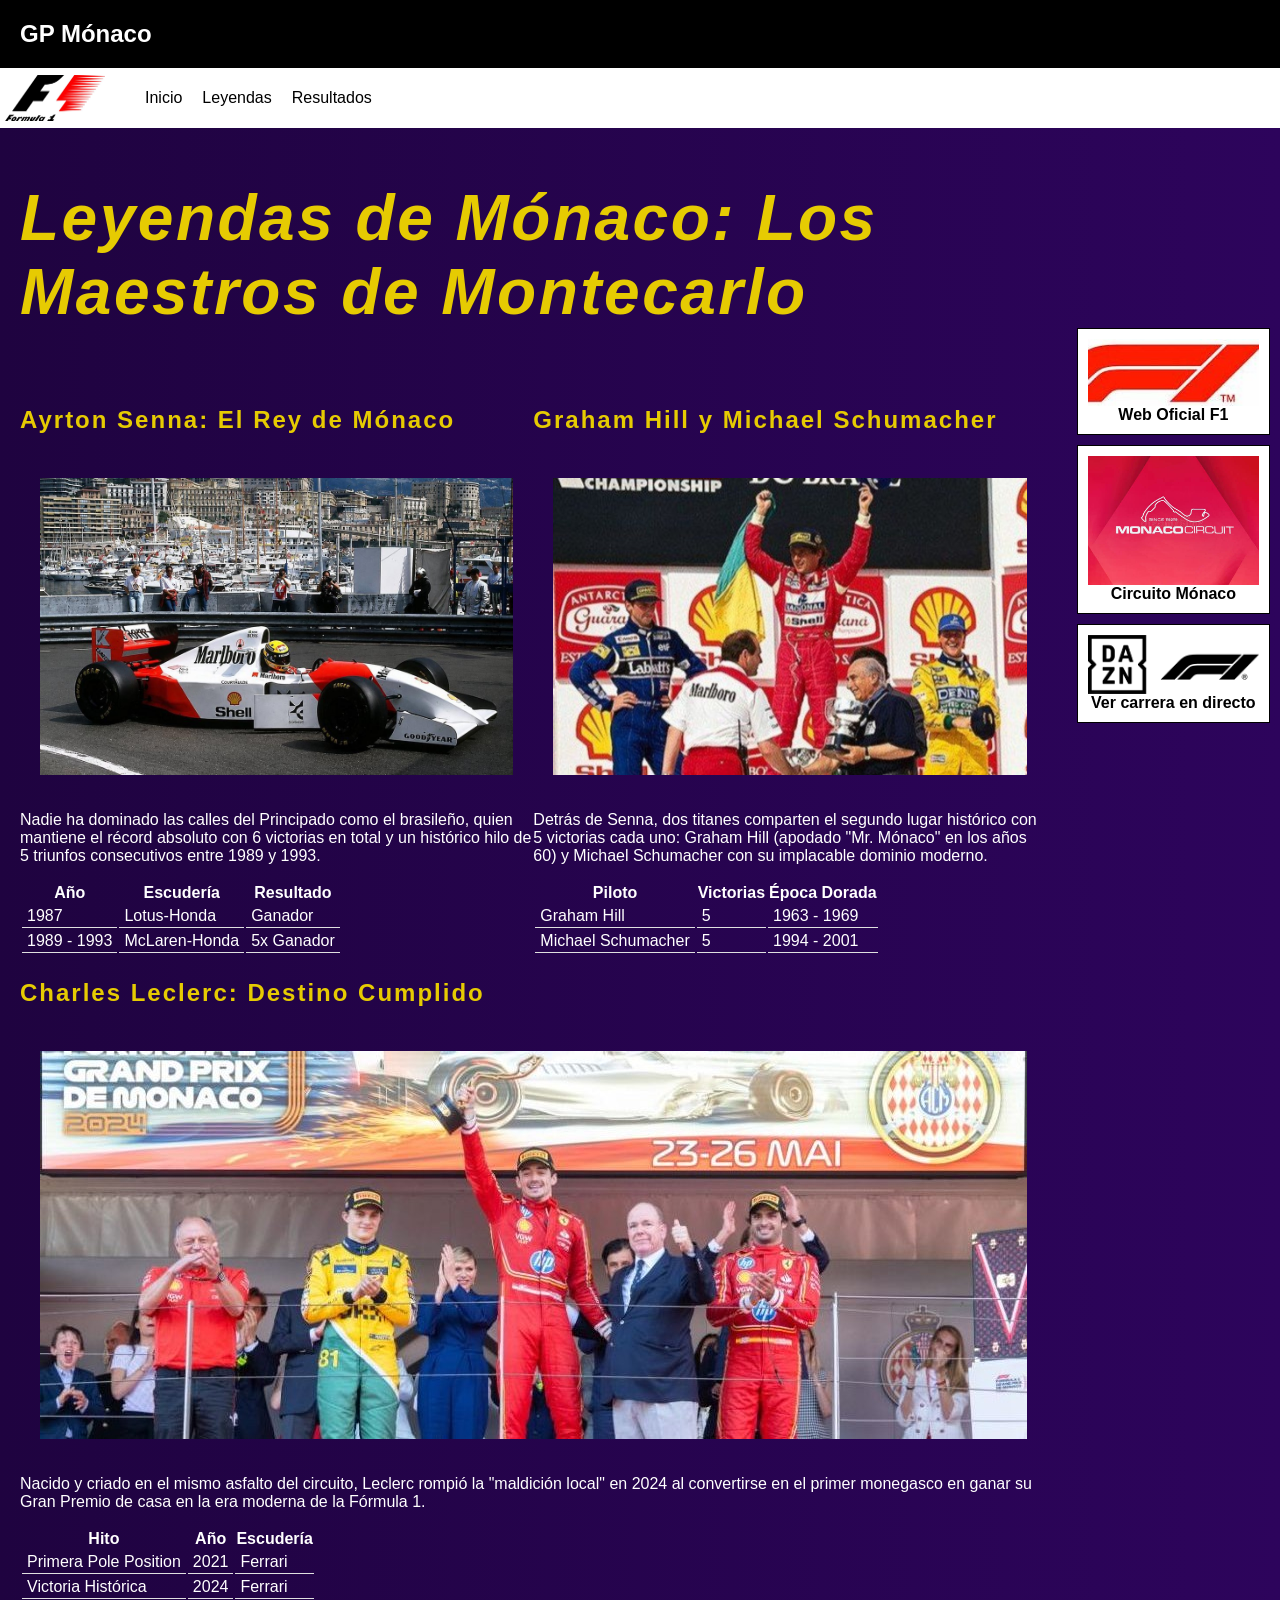
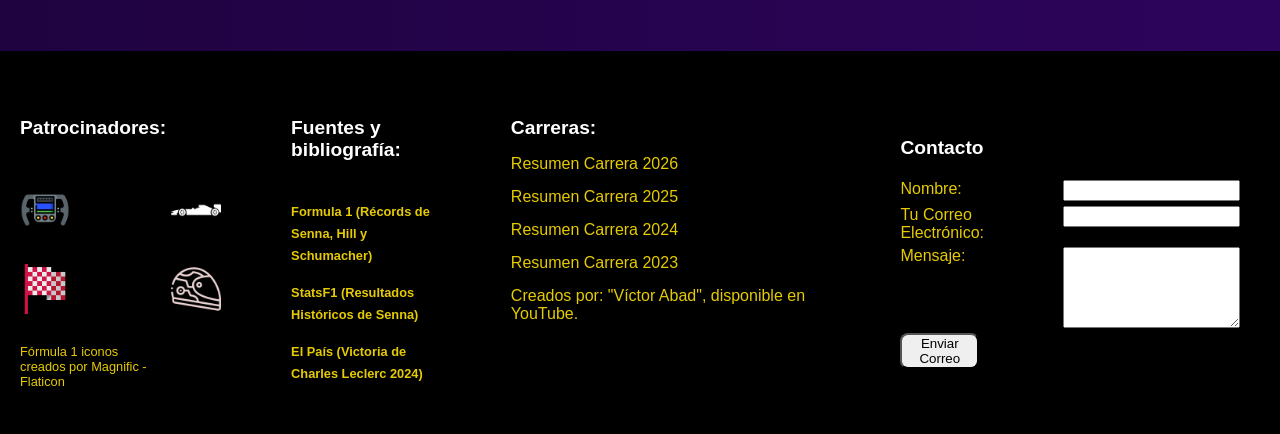
<file: u02tarea2/leyendas.html>
<!DOCTYPE html>
<html lang="es">
<head>
    <meta charset="UTF-8">
    <meta name="viewport" content="width=device-width, initial-scale=1.0">
    <title>Fórmula 1</title>
    <!--  archivo CSS -->
    <link rel="stylesheet" href="estilos/estilos.css"> 
	<link rel="icon" type="image/png" href="imagenes/volante_1.png">
</head>
<body>

	<section class="banner-hero">       
		<h1>GP Mónaco</h1>
	</section>
	
	<header class="main-header">
		<img src="imagenes/F1_logo.jpg" alt="Logotipo de F1">
		<nav class="navbar">
		  

			<!-- Menú de Enlaces -->
			<ul class="nav-menu">
				<li class="nav-item"><a href="index.html" class="nav-link ">Inicio</a></li>
				<li class="nav-item"><a href="leyendas.html" class="nav-link active">Leyendas</a></li>
				<li class="nav-item"><a href="resultados.html" class="nav-link">Resultados</a></li>
			</ul>
		</nav>
	</header>







   <!-- Enlaces lateral a otras webs-->
   
    
    <aside class="sidebar">
		<a href="https://formula1.com" class="contenedor-enlace" target="_blank" rel="noopener">
			<img src="imagenes/weboficial.jpg" alt="Logotipo web oficial">
			<span class="texto-encima">Web Oficial F1</span>
		</a>
		<a href="https://formula1.com" class="contenedor-enlace"target="_blank" rel="noopener" >
			<img src="imagenes/monaco.jpg" alt="web oficial circuito de Mónaco">
			<span class="texto-encima">Circuito Mónaco</span>
		</a>
		<a href="https://www.dazn.com/es-ES/home/5wvo3v8xhogewbstd36f5mxht" class="contenedor-enlace"target="_blank" rel="noopener" >
			<img src="imagenes/dazn.png" alt="Logotipo Dazn">
			<span class="texto-encima">Ver carrera en directo</span>
		</a>
		
	
	</aside>
    
    
	<!--Main: contenido principal--!>
	
	<main class="main-content">
	<h2>Leyendas de Mónaco: Los Maestros de Montecarlo</h2>
		<article class="leyendas-monaco">
    
			

   
		
        
       
				<section class="leyenda">
					<h3>Ayrton Senna: El Rey de Mónaco</h3>
					<img src="imagenes/senna-monaco.jpg" alt="Ayrton Senna en Mónaco">
					<p>Nadie ha dominado las calles del Principado como el brasileño, quien mantiene el récord absoluto con 6 victorias en total y un histórico hilo de 5 triunfos consecutivos entre 1989 y 1993.</p>
					
					<table>
						<thead>
							<tr>
								<th>Año</th>
								<th>Escudería</th>
								<th>Resultado</th>
							</tr>
						</thead>
						<tbody>
							<tr>
								<td>1987</td>
								<td>Lotus-Honda</td>
								<td>Ganador</td>
							</tr>
							<tr>
								<td>1989 - 1993</td>
								<td>McLaren-Honda</td>
								<td>5x Ganador</td>
							</tr>
						</tbody>
					</table>
				</section>

				
				<section class="leyenda">
					<h3>Graham Hill y Michael Schumacher</h3>
					<img src="imagenes/masters-monaco.jpg" alt="Trofeo del Gran Premio de Mónaco">
					<p>Detrás de Senna, dos titanes comparten el segundo lugar histórico con 5 victorias cada uno: Graham Hill (apodado "Mr. Mónaco" en los años 60) y Michael Schumacher con su implacable dominio moderno.</p>
					
					<table>
						<thead>
							<tr>
								<th>Piloto</th>
								<th>Victorias</th>
								<th>Época Dorada</th>
							</tr>
						</thead>
						<tbody>
							<tr>
								<td>Graham Hill</td>
								<td>5</td>
								<td>1963 - 1969</td>
							</tr>
							<tr>
								<td>Michael Schumacher</td>
								<td>5</td>
								<td>1994 - 2001</td>
							</tr>
						</tbody>
					</table>
				</section>

			   
				<section class="leyenda">
					<h3>Charles Leclerc: Destino Cumplido</h3>
					<img src="imagenes/leclerc-monaco.jpg" alt="Charles Leclerc, podio de Mónaco">
					<p>Nacido y criado en el mismo asfalto del circuito, Leclerc rompió la "maldición local" en 2024 al convertirse en el primer monegasco en ganar su Gran Premio de casa en la era moderna de la Fórmula 1.</p>
					
					<table>
						<thead>
							<tr>
								<th>Hito</th>
								<th>Año</th>
								<th>Escudería</th>
							</tr>
						</thead>
						<tbody>
							<tr>
								<td>Primera Pole Position</td>
								<td>2021</td>
								<td>Ferrari</td>
							</tr>
							<tr>
								<td>Victoria Histórica</td>
								<td>2024</td>
								<td>Ferrari</td>
							</tr>
						</tbody>
					</table>
				</section>

			
	</article>

	


	</main>




    <!--  Pie de Página -->
    <footer class="main-footer">
		<section class="patrocinadores">
			<h2>Patrocinadores:</h2></br>
			<img src="imagenes/volante_1.png" alt="Logo volante">
			<img src="imagenes/coche-de-formula-1.png" alt="Coche F1">
			<img src="imagenes/carreras.png" alt="Logo volante">
			<img src="imagenes/casco.png" alt="Logo volante">
			<a href="https://www.flaticon.es/iconos-gratis/formula-1" target="_blank" rel="noopener title="fórmula 1 iconos">Fórmula 1 iconos creados por Magnific - Flaticon</a>
		</section>
		
		
		<section class="citas"> 
		<ul><h2>Fuentes y bibliografía:<h2> </br>
		<li><a href="https://www.formula1.com/en/latest/article/kings-of-monaco-how-the-likes-of-hill-senna-and-schumacher-mastered-f1s-most.7lD6IjFfe2MdPhJYRBnHGq" target="_blank" rel="noopener" >Formula 1 (Récords de Senna, Hill y Schumacher)</a> </li>
       <li> <a href="https://www.statsf1.com/es/ayrton-senna/palmares-ct-monaco.aspx" target="_blank" rel="noopener">StatsF1 (Resultados Históricos de Senna)</a> </li>
        <li><a href="https://elpais.com/deportes/formula-1/2024-05-26/gp-de-monaco-en-directo-el-mundial-de-formula-1-en-vivo.html" target="_blank" rel="noopener">El País (Victoria de Charles Leclerc 2024)</a></li>
		
		</section>



		<section class="carreras">
			<ul>
			<h2>Carreras:</h2>
			<li class="video">
			 <a href="https://www.youtube.com/watch?v=8I4hVCpQebQ" class="enlaces-foot" target="_blank" rel="noopener">Resumen Carrera 2026</a> 
						</li>
			
			<li class="video">
			 <a href="https://www.youtube.com/watch?v=7iPsAGjbMso" class="enlaces-foot" target="_blank" rel="noopener">Resumen Carrera 2025</a> 
			
			</li>
			
			<li class="video">
			 <a href="https://www.youtube.com/watch?v=VIdVgR-gbWw" class="enlaces-foot" target="_blank" rel="noopener">Resumen Carrera 2024</a> 
			
			</li>
			
			<li class="video">
			 <a href="https://www.youtube.com/watch?v=gIOyPXHquqE" class="enlaces-foot" target="_blank" rel="noopener">Resumen Carrera 2023</a> 
			</li>
			
			<li class="cita-video">
			
					Creados por: <a href="https://www.youtube.com/@victorabadg"target="_blank" rel="noopener" >"Víctor Abad"</a>, disponible en YouTube.
			</li>
			
			
			</ul>
		</section>
		
			<section class="contacto">
			<form name="formulario" class="formulario-contacto" action="mailto:larizala@ikasle.birt.eus" method="post" enctype="text/plain" onsubmit="return validacionFormulario();">
				<h2>Contacto</h2></br>
				<label  for="nombre">Nombre:</label>
				<input type="text" id="nombre" name="Nombre" >
				<label for="correo">Tu Correo Electrónico:</label>
				<input type="email" id="correo" name="Correo" >
				<label for="mensaje">Mensaje:</label>
				<textarea id="mensaje" name="Mensaje" rows="5" ></textarea>
				<button type="submit" class="boton-enviar">Enviar Correo</button>

			</form>
		</section>
	
	</footer>




<!--  Funciones js--!>


	
	
	 <script src="funciones/funciones.js">	 </script>




</body>
</html>
</file>
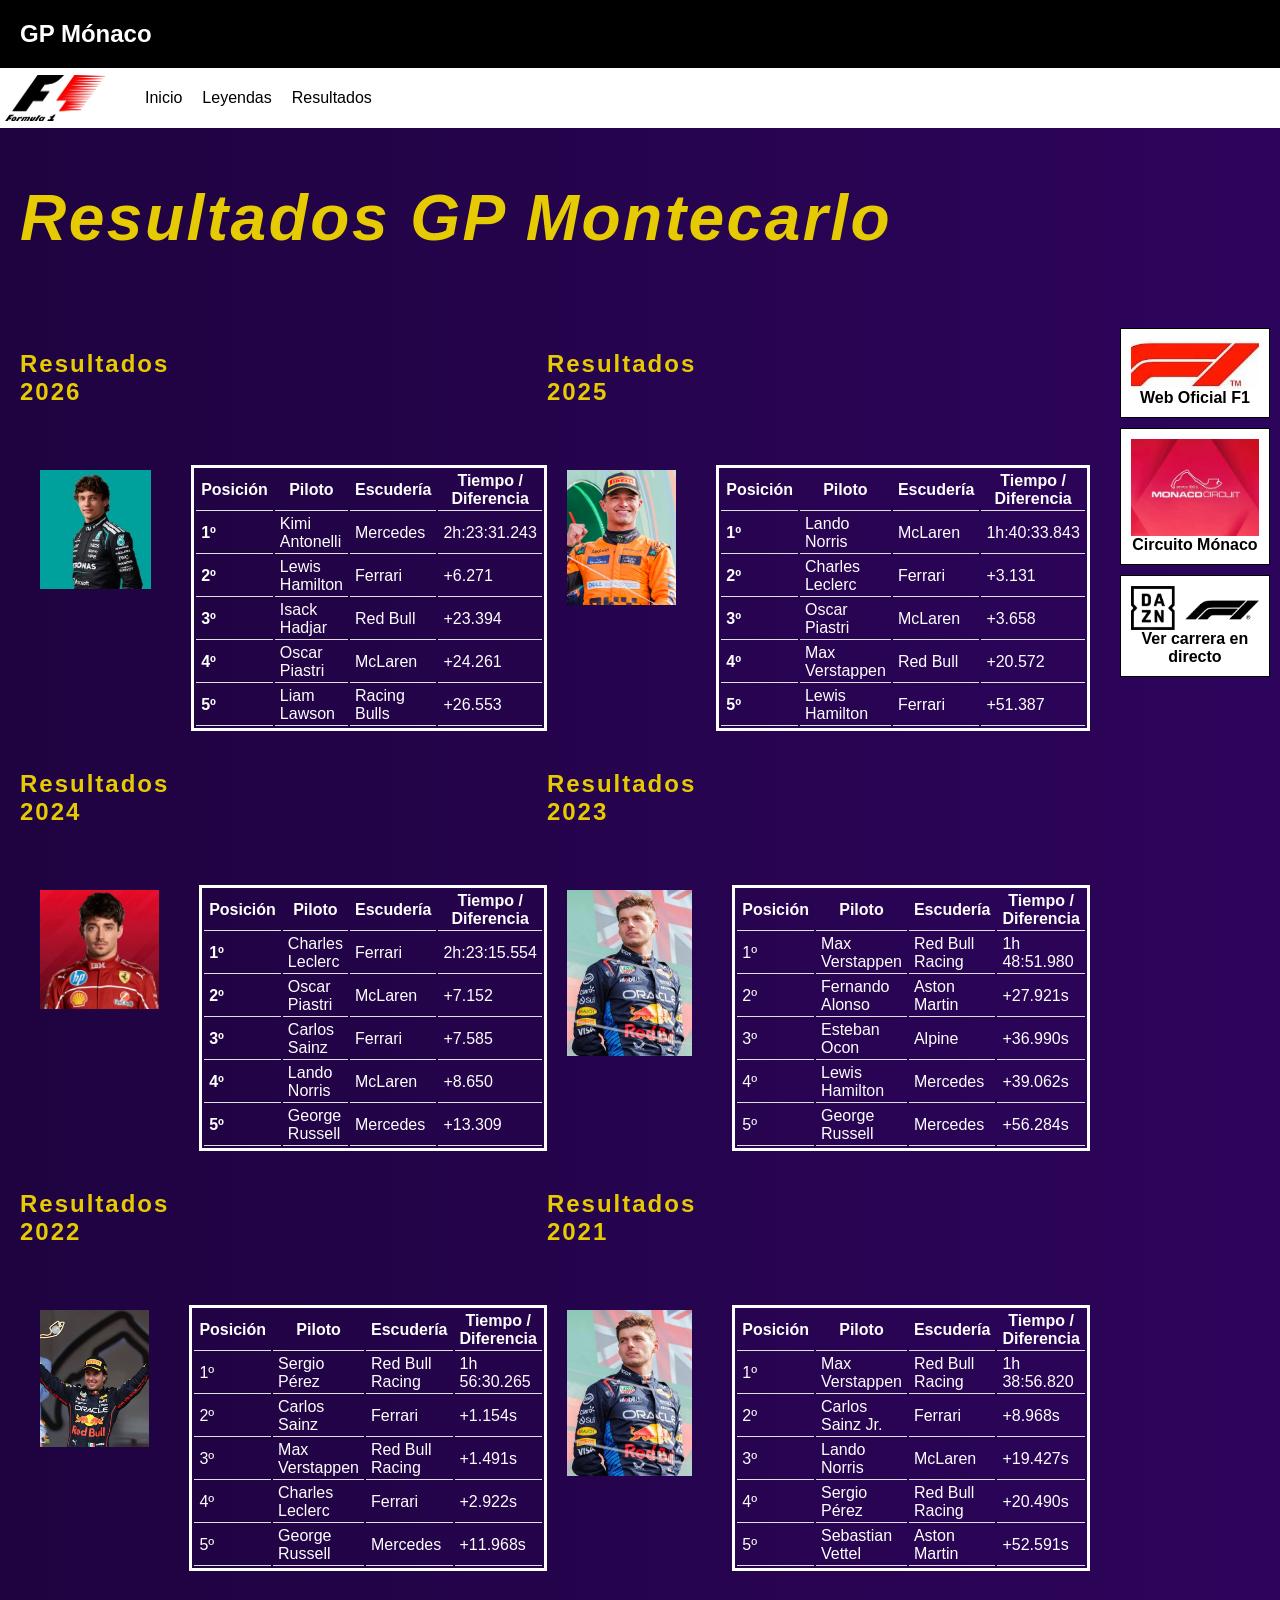
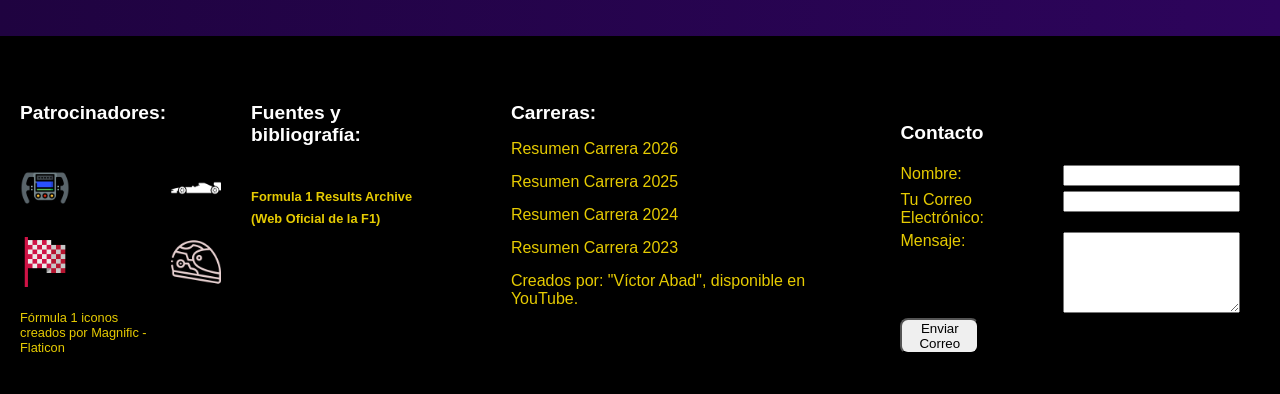
<file: u02tarea2/resultados.html>
<!DOCTYPE html>
<html lang="es">
<head>
    <meta charset="UTF-8">
    <meta name="viewport" content="width=device-width, initial-scale=1.0">
    <title>Resultados de las últimas carreras</title>
    <!--  archivo CSS -->
    <link rel="stylesheet" href="estilos/estilos.css"> 
	<link rel="icon" type="image/png" href="imagenes/volante_1.png">
</head>
<body>

  <section class="banner-hero">       
		
		<h1>GP Mónaco</h1>
  </section>
<header class="main-header">
<img src="imagenes/F1_logo.jpg" alt="Logotipo de F1">
    <nav class="navbar">
      

        <!-- Menú de Enlaces -->
        <ul class="nav-menu">
            <li class="nav-item"><a href="index.html" class="nav-link">Inicio</a></li>
            <li class="nav-item"><a href="leyendas.html" class="nav-link">Leyendas</a></li>
            <li class="nav-item"><a href="resultados.html" class="nav-link active">Resultados</a></li>
        </ul>
    </nav>
</header>


   <!-- Enlaces lateral a otras webs-->
   
    
    <aside class="sidebar">
		<a href="https://formula1.com" class="contenedor-enlace" target="_blank" rel="noopener">
			<img src="imagenes/weboficial.jpg" alt="Logotipo web oficial">
			<span class="texto-encima">Web Oficial F1</span>
		</a>
		<a href="https://formula1.com" class="contenedor-enlace" target="_blank" rel="noopener">
			<img src="imagenes/monaco.jpg" alt="web oficial circuito de Mónaco">
			<span class="texto-encima">Circuito Mónaco</span>
		</a>
		<a href="https://www.dazn.com/es-ES/home/5wvo3v8xhogewbstd36f5mxht" class="contenedor-enlace" target="_blank" rel="noopener">
			<img src="imagenes/dazn.png" alt="Logotipo Dazn">
			<span class="texto-encima">Ver carrera en directo</span>
		</a>
		
	
	</aside>
    
    
	<!--Main: contenido principal--!>
	
	<main class="main-content">
	<h2>Resultados GP Montecarlo</h2></br>
		<article class="resultados-monaco">
			
			
			<section class="resultados">			
				<h3> Resultados 2026</h3></br>
				<img src="imagenes/antonelli.jpg" alt="Kimi Antonelli">
				<table>
			  <thead>
				<tr>
				  <th>Posición</th>
				  <th>Piloto</th>
				  <th>Escudería</th>
				  <th>Tiempo / Diferencia</th>
				</tr>
			  </thead>
			  <tbody>
				<tr>
				  <td><strong>1º</strong></td>
				  <td>Kimi Antonelli</td>
				  <td>Mercedes</td>
				  <td>2h:23:31.243</td>
				</tr>
				<tr>
				  <td><strong>2º</strong></td>
				  <td>Lewis Hamilton</td>
				  <td>Ferrari</td>
				  <td>+6.271</td>
				</tr>
				<tr>
				  <td><strong>3º</strong></td>
				  <td>Isack Hadjar</td>
				  <td>Red Bull</td>
				  <td>+23.394</td>
				</tr>
				<tr>
				  <td><strong>4º</strong></td>
				  <td>Oscar Piastri</td>
				  <td>McLaren</td>
				  <td>+24.261</td>
				</tr>
				<tr>
				  <td><strong>5º</strong></td>
				  <td>Liam Lawson</td>
				  <td>Racing Bulls</td>
				  <td>+26.553</td>
				</tr>
			  </tbody>
			</table>
			</section>
			<section class="resultados">	
				<h3> Resultados 2025</h3></br>
				<img src="imagenes/Lando.jpg" alt="Lando Norris">
				<table>
				  <thead>
					<tr>
					  <th>Posición</th>
					  <th>Piloto</th>
					  <th>Escudería</th>
					  <th>Tiempo / Diferencia</th>
					</tr>
				  </thead>
				  <tbody>
					<tr>
					  <td><strong>1º</strong></td>
					  <td>Lando Norris</td>
					  <td>McLaren</td>
					  <td>1h:40:33.843</td>
					</tr>
					<tr>
					  <td><strong>2º</strong></td>
					  <td>Charles Leclerc</td>
					  <td>Ferrari</td>
					  <td>+3.131</td>
					</tr>
					<tr>
					  <td><strong>3º</strong></td>
					  <td>Oscar Piastri</td>
					  <td>McLaren</td>
					  <td>+3.658</td>
					</tr>
					<tr>
					  <td><strong>4º</strong></td>
					  <td>Max Verstappen</td>
					  <td>Red Bull</td>
					  <td>+20.572</td>
					</tr>
					<tr>
					  <td><strong>5º</strong></td>
					  <td>Lewis Hamilton</td>
					  <td>Ferrari</td>
					  <td>+51.387</td>
					</tr>
					  </tbody>
				</table>
		
			</section>
			<section class="resultados">	
				<h3> Resultados 2024</h3></br>
				<img src="imagenes/charlesleclerc.png" alt="Charles Leclerc">
				<table>
					  <thead>
						<tr>
						  <th>Posición</th>
						  <th>Piloto</th>
						  <th>Escudería</th>
						  <th>Tiempo / Diferencia</th>
						</tr>
					  </thead>
					  <tbody>
						<tr>
						 
						  <td><strong>1º</strong></td>
						  <td>Charles Leclerc</td>
						  <td>Ferrari</td>
						  <td>2h:23:15.554</td>
						</tr>
						<tr>
						  <td><strong>2º</strong></td>
						  <td>Oscar Piastri</td>
						  <td>McLaren</td>
						  <td>+7.152</td>
						</tr>
						<tr>
						  <td><strong>3º</strong></td>
						  <td>Carlos Sainz</td>
						  <td>Ferrari</td>
						  <td>+7.585</td>
						</tr>
						<tr>
						  <td><strong>4º</strong></td>
						  <td>Lando Norris</td>
						  <td>McLaren</td>
						  <td>+8.650</td>
						</tr>
						<tr>
						  <td><strong>5º</strong></td>
						  <td>George Russell</td>
						  <td>Mercedes</td>
						  <td>+13.309</td>
						</tr>
					  </tbody>
				</table>

			</section>
			<section class="resultados">	
				<h3> Resultados 2023</h3></br>
				<img src="imagenes/verstapen.jpg" alt="Max Verstappen">
				<table>
				  <thead>
					<tr>
					  <th>Posición</th>
					  <th>Piloto</th>
					  <th>Escudería</th>
					  <th>Tiempo / Diferencia</th>
					</tr>
				  </thead>
				  <tbody>
					<tr>
					  <td>1º</td>
					  <td>Max Verstappen</td>
					  <td>Red Bull Racing</td>
					  <td>1h 48:51.980</td>
					</tr>
					<tr>
					  <td>2º</td>
					  <td>Fernando Alonso</td>
					  <td>Aston Martin</td>
					  <td>+27.921s</td>
					</tr>
					<tr>
					  <td>3º</td>
					  <td>Esteban Ocon</td>
					  <td>Alpine</td>
					  <td>+36.990s</td>
					</tr>
					<tr>
					  <td>4º</td>
					  <td>Lewis Hamilton</td>
					  <td>Mercedes</td>
					  <td>+39.062s</td>
					</tr>
					<tr>
					  <td>5º</td>
					  <td>George Russell</td>
					  <td>Mercedes</td>
					  <td>+56.284s</td>
					</tr>
				  </tbody>
				</table>

			</section>
			
			<section class="resultados">	
				<h3> Resultados 2022</h3></br>
				<img src="imagenes/sergioperez.jpg" alt="Sergio Pérez">
				<table>
  <thead>
    <tr>
      <th>Posición</th>
      <th>Piloto</th>
      <th>Escudería</th>
      <th>Tiempo / Diferencia</th>
    </tr>
  </thead>
  <tbody>
    <tr>
      <td>1º</td>
      <td>Sergio Pérez</td>
      <td>Red Bull Racing</td>
      <td>1h 56:30.265</td>
    </tr>
    <tr>
      <td>2º</td>
      <td>Carlos Sainz</td>
      <td>Ferrari</td>
      <td>+1.154s</td>
    </tr>
    <tr>
      <td>3º</td>
      <td>Max Verstappen</td>
      <td>Red Bull Racing</td>
      <td>+1.491s</td>
    </tr>
    <tr>
      <td>4º</td>
      <td>Charles Leclerc</td>
      <td>Ferrari</td>
      <td>+2.922s</td>
    </tr>
    <tr>
      <td>5º</td>
      <td>George Russell</td>
      <td>Mercedes</td>
      <td>+11.968s</td>
    </tr>
  </tbody>
</table>


			</section>
			
			<section class="resultados">	
				<h3> Resultados 2021</h3></br>
				<img src="imagenes/verstapen.jpg" alt="Max Verstappen">
			<table>
				  <thead>
					<tr>
					  <th>Posición</th>
					  <th>Piloto</th>
					  <th>Escudería</th>
					  <th>Tiempo / Diferencia</th>
					</tr>
				  </thead>
				  <tbody>
					<tr>
					  <td>1º</td>
					  <td>Max Verstappen</td>
					  <td>Red Bull Racing</td>
					  <td>1h 38:56.820</td>
					</tr>
					<tr>
					  <td>2º</td>
					  <td>Carlos Sainz Jr.</td>
					  <td>Ferrari</td>
					  <td>+8.968s</td>
					</tr>
					<tr>
					  <td>3º</td>
					  <td>Lando Norris</td>
					  <td>McLaren</td>
					  <td>+19.427s</td>
					</tr>
					<tr>
					  <td>4º</td>
					  <td>Sergio Pérez</td>
					  <td>Red Bull Racing</td>
					  <td>+20.490s</td>
					</tr>
					<tr>
					  <td>5º</td>
					  <td>Sebastian Vettel</td>
					  <td>Aston Martin</td>
					  <td>+52.591s</td>
					</tr>
				  </tbody>
				</table>

			
			</section>
	
		</article>
	</main>




    <!--  Pie de Página -->
    <footer class="main-footer">
		<section class="patrocinadores">
			<h2>Patrocinadores:</h2></br>
			<img src="imagenes/volante_1.png" alt="Logo volante">
			<img src="imagenes/coche-de-formula-1.png" alt="Coche F1">
			<img src="imagenes/carreras.png" alt="Logo volante">
			<img src="imagenes/casco.png" alt="Logo volante">
			<a href="https://www.flaticon.es/iconos-gratis/formula-1" title="fórmula 1 iconos" target="_blank" rel="noopener">Fórmula 1 iconos creados por Magnific - Flaticon</a>
		</section>

		<section class="citas"> 
		<h2>Fuentes y bibliografía:<h2> </br>
		<a href="https://formula1.com" target="_blank" rel="noopener" >Formula 1 Results Archive (Web Oficial de la F1)</a>
		</section>

		<section class="carreras">
			<ul>
			<h2>Carreras:</h2>
			<li class="video1">
			 <a href="https://www.youtube.com/watch?v=8I4hVCpQebQ" class="enlaces-foot" target="_blank" rel="noopener">Resumen Carrera 2026</a> 
						</li>
			
			<li class="video2">
			 <a href="https://www.youtube.com/watch?v=7iPsAGjbMso" class="enlaces-foot" target="_blank" rel="noopener">Resumen Carrera 2025</a> 
			
			</li>
			
			<li class="video3">
			 <a href="https://www.youtube.com/watch?v=VIdVgR-gbWw" class="enlaces-foot" target="_blank" rel="noopener">Resumen Carrera 2024</a> 
			
			</li>
			
			<li class="video4">
			 <a href="https://www.youtube.com/watch?v=gIOyPXHquqE" class="enlaces-foot" target="_blank" rel="noopener">Resumen Carrera 2023</a> 
			</li>
			
			<li class="cita-video">
			
					Creados por: <a href="https://www.youtube.com/@victorabadg" target="_blank" rel="noopener">"Víctor Abad"</a>, disponible en YouTube.
			</li>
			
			
			</ul>
		</section>
		
		<section class="contacto">
			<form name="formulario" class="formulario-contacto" action="mailto:larizala@ikasle.birt.eus" method="post" enctype="text/plain" onsubmit="return validacionFormulario();">
				<h2>Contacto</h2></br>
				<label  for="nombre">Nombre:</label>
				<input type="text" id="nombre" name="Nombre" >
				<label for="correo">Tu Correo Electrónico:</label>
				<input type="email" id="correo" name="Correo" >
				<label for="mensaje">Mensaje:</label>
				<textarea id="mensaje" name="Mensaje" rows="5" ></textarea>
				<button type="submit" class="boton-enviar">Enviar Correo</button>

			</form>
		</section>
	
	</footer>



<!--  Funciones js--!>


	
	
	 <script src="funciones/funciones.js">	 </script>





</body>
</html>
</file>
<file: u02tarea1/estilos/estilos.css>
/* Elimina los márgenes por defecto del navegador */
        html, body {
            margin: 0;
            padding: 0;
            width: 100%;
			 font-family:  sans-serif;
        }
		
		*, *::before, *::after {
			  box-sizing: border-box;
			}
		
		body{
			background: linear-gradient(to right, #1F0340, #2D045C);
		
			display:grid;
			grid-template-columns:5fr 1fr;
			grid-template-rows:auto 1fr auto;
			grid-template-areas:
						"header header"
						"nav  nav"
						"main aside"
						"foot  foot";
			align-items: stretch;
			
			
		}

        /* Banner principal  */
        .banner-hero {
			display:flex;
			width: 100%; 
			background-color: black;
            color: #ffffff;
                    
			padding-left: 20px;
			grid-area:header;
		}
		
		
		/*Barra de navegación*/
		.main-header {
			position: sticky;
			top: 0;
			left: 0;
			width: 100%;
			background-color: #ffffff; 
			display:flex;
			flex-direction: row;
			padding:5px;
			justify-content: left; 
			grid-area:nav;
			 z-index: 100; 
			
		}			
		.main-header img {
			 max-width: 100px; 
			 height: auto;
			 align-self: center;
			 		
		}		
		.nav-menu{
			display:flex;
			flex-direction: row;
			gap:20px;
			width: 100%;
			list-style: none; /* Elimina por completo los puntos negros */
			font-size: 16px; 
			font-weight: 500; 

		}
		
		.nav-link {
			color: #000000; 
			text-decoration: none; 
			
		}
		.nav-link:hover {
			color: red; 
			transition: color 0.3s ease; /* Hace que el cambio de color sea suave y no brusco */
		}
		
		
		
		
		
		
		
		
		/*Contenido principal index*/
		.main-content{
			grid-area:main;
			padding:0 20px;	
			color:#E0E0E0;
							
		}		
		
		
		.info-circuito{
			display:grid;
			grid-template-columns:2fr 3fr;
			grid-template-rows:auto 1fr;
			gap:20px;
			  /* DIBUJAr EL MAPA */
			grid-template-areas: 
				"titulo titulo"
				"texto  imagen";
			align-items: stretch;
			padding-left:30px;
			
			
			
		}
		.main-content h2{
			grid-area:titulo;
			
			color:#E6CB02;
			letter-spacing: 2.5px;
			font-size:4rem;
			font-style: italic;
		}
			
		.main-content h3{
			
			color:#E6CB02;
			letter-spacing: 2px;
			font-size:1.5rem;
			 
			
		}
		.info-circuito aside{
			grid-area:texto;
		
			
			
			padding-left:20px;
			padding-right:20px;
			
			
		}
		
		.info-circuito img{
			max-width:100%;
			height:auto;
			background:#CDCCCF;	
			
			grid-area:imagen;
			padding:20px;
			display:block;
		}
		
		.info-circuito ul{
			list-style: ;
			
			
		}
		
		.como-llegar{
			display:grid;
			grid-template-columns:1fr 1fr;
			
			gap:50px
			
			
			align-items: stretch;
			padding-left:30px;
			
			
			
		}
		
		.como-llegar h2{
			
			grid-row: 1; /*Para que los títulos ocupen la primera fila*/
			grid-column: 1 / -1;
		}
		
		.como-llegar section:last-of-type {
			width:100%;
			height:auto;
			grid-column: span 2;     /*El ultimo elemento ocupe las dos columnas*/
			 
		}
		.como-llegar dt{
			font-weight: bold;   
			font-size:1.2rem;
			padding:10px;
		}
		.transporte{
			
			padding:50px;
		}

		.main-content a{
			
			color:#E6CB02;
			text-decoration:none;
			
			
		}
		.main-content a:hover{
			
			transform: scale(1.05);
			color:red;
			
		}
		
		/*contenida ppal resultados*/
		
		.resultados-monaco {
			display: grid;
 			grid-template-columns: 1fr 1fr; 
					
		}
			
	
		
		.resultados {
			display: grid;
 			grid-template-columns: 1fr 2fr ; 
			grid-template-rows:auto 1fr ;
			gap:20px;
				color:#FFF;	
				
		}
		
			
		.resultados img{
			max-width:100%;
			height:auto;
					
			
			padding:20px;
			display:block;
			
		}
		
		.resultados table{
			
			  width: 100%;                  
			  margin: 15px 0;  
			  border: solid #fff;
			}


		.resultados th, td {
                
			  padding: 2px 5px; 
				border-bottom: 1px solid #e0e0e0; /			  
			}
						
					
		
		
		.leyendas-monaco{
			display: grid;
 			grid-template-columns: 1fr 1fr; 
		}
		
		
		.leyendas-monaco section:last-of-type {
			width:100%;
			height:auto;
			grid-column: span 2;     /*Ocupar las dos ultimas columnas*/
			 
		}

		.leyenda img{
			max-width:100%;
			height:auto;
					
			
			padding:20px;
			display:block;
			
		}
		
		
		
		
		
		/*Barra lateral de enlaces*/
		
		.sidebar{
			display:flex;
			flex-direction: column;
			grid-area:aside;
			padding:200px 10px 1px 10px;
			
			
		}
		
		.sidebar a{
			
			position: relative;
			display: inline-block;
			
			color:#000;
			font-weight: bold;
			text-shadow: 0 0 6px #FFF;
			
			
			border: 1px solid #000;
			margin-bottom:10px;
			text-decoration:none;
			text-align:center;
			padding:10px;
			background-color:#FFF;
		}
		
		.sidebar a:hover{
			transform: scale(1.05);
			
			
		}
		.sidebar img{
			display: block;
			width: 100%;
			height: auto;
			
			
			
		}
		
		
		
		
		
		
		/*Pie de pagina*/
		
		.main-footer{
			
			width: 100%;
			height: auto;			
			background-color: black;
           
            margin-top:50px;
			padding: 50px 20px 20px 20px;
			color:#E6CB02;
			display: grid;
 
			grid-template-columns: 1fr 1fr 2fr 2fr; 
			
			gap:30px;
			
			grid-area:foot;
			
		}
		.main-footer h2{
			font-size:1.2rem;
			 color: #ffffff;
		}
		.main-footer img{
			
			max-width:50px;
			height:auto;
		}
		
		.main-footer li{
			padding-bottom:15px;
						
			list-style:none;
			
		}
		.main-footer a{
			
			color:#E6CB02;
			text-decoration:none;
			
		}
		.main-footer a:hover{
			
			transform: scale(1.05);
			color:red;
			
		}
		
		.patrocinadores {
			display:grid;
			grid-template-columns:1fr 1fr;
			gap:5px;
			font-size:0.8rem;
		}
		.citas a{
			font-size:0.8rem;
		}
		
		   
		.formulario-contacto{
			
			
			width:auto;
			padding:20px;
			
			display:grid;
			grid-template-columns:1fr 1fr;
			
			align-items: start;
			gap:5px;			
		}
		.formulario-contacto button{
			
			border-radius: 8px;
			width:50%;
			align-items:center;
		}
</file>
<file: u02tarea2/estilos/estilos.css>
:root {
		  /* Crear una variable y darle un color */
		  --color-escuderia: linear-gradient(to right, #1F0340, #2D045C); 
		  --color-texto: #FFF;
		  --color-secun:#E6CB02;
		  --posicionTexto: 50%
		  }





/* Elimina los márgenes por defecto del navegador */
       
	   html, body {
            margin: 0;
            padding: 0;
            width: 100%;
			 font-family:  sans-serif;
        }
		
		*, *::before, *::after {
			  box-sizing: border-box;
			}
		
		body{
			background: var(--color-escuderia);
		
			display:grid;
			grid-template-columns:5fr 1fr;
			grid-template-rows:auto 1fr auto;
			grid-template-areas:
						"header header"						
						"nav  nav"
						"saludo saludo"
						"main aside"
						"foot  foot";
			align-items: stretch;
			
			
		}

        /* Banner principal  */
        .banner-hero {
			display:flex;
			width: 100%; 
			background-color: black;
            color: #ffffff;
                    
			padding-left: 20px;
			grid-area:header;
		}
		.banner-hero a{
			position:relative;
			width:32;
			height:auto;
			 margin-left: auto;
			
		}
		
		
		
		
		
		
		/*Barra de navegación*/
		.main-header {
			position: sticky;
			top: 0;
			left: 0;
			/*width: 100%;*/
			background-color: #ffffff; 
			display:flex;
			flex-direction: row;
			padding:5px;
			justify-content: flex-start; /* Centra el nav dentro del header */
			grid-area:nav;
			 z-index: 100; 
			
		}			
		.main-header img {
			 max-width: 100px;
			 height: auto;
			 align-self: center;
			 		
		}

		.navbar {
			width: 100%;
			display: flex;
		}		
		.nav-menu{
			display:flex;
			flex-direction: row;
			gap:20px;
			width: 100%;
			list-style: none; 
			font-size: 16px; 
			font-weight: 500; 

		}
		
		.nav-link {
			color: #000000; 
			text-decoration: none; 
			
		}
		.nav-link:hover {
			color: red; 
			transition: color 0.3s ease; /*Cambio de color suave*/
		}
		
		.seleccion{
			
			margin-left:auto;
			padding-right:20px;
		}
		
		
		/* mensaje bienvenida */
		
		.saludo {
			position: relative; /* Para que el texto absolute se guíe por este contenedor */
			width: 100%;
			height: 60px; 
			grid-area:saludo;
			overflow: hidden; /*ocultar lo que sobresale*/
			}

		.bienvenida{
			
			color:var(--color-texto);
			text-align:center;
			font-size:1.5rem;
			position:absolute;
			transform: translateX(var(--posicionTexto));
			
		}
		
		
		
		
		/*Contenido principal index*/
		.main-content{
			grid-area:main;
			padding:0 20px;	
			color:var(--color-texto);
							
		}	
		
		
		.info-circuito{
			display:grid;
			grid-template-columns:2fr 3fr;
			grid-template-rows:auto 1fr;
			gap:20px;
			  
			  /* DIBUJAr EL MAPA */
			grid-template-areas: 
				"titulo titulo"
				"texto  imagen";
			align-items: stretch;
			padding-left:30px;
			
			
			
		}
		.main-content h2{
			grid-area:titulo;
			
			color:var(--color-secun);
			letter-spacing: 2.5px;
			font-size:4rem;
			font-style: italic;
		}
			
		.main-content h3{
			
			color:var(--color-secun);
			letter-spacing: 2px;
			font-size:1.5rem;
			 
			
		}
		.info-circuito aside{
			grid-area:texto;			
			padding-left:20px;
			padding-right:20px;
			
			
		}
		
		.info-circuito img{
			max-width:100%;
			height:auto;
			background:#CDCCCF;			
			grid-area:imagen;
			padding:20px;
			display:block;
		}
		
				
		.como-llegar{
			display:grid;
			grid-template-columns:1fr 1fr;
			gap:50px;			
			align-items: stretch;
			padding-left:30px;
			
			
			
		}
		
		.como-llegar h2{
			
			grid-row: 1; /*Para que los títulos ocupen la primera fila*/
			grid-column: 1 / -1;
		}
		
		.como-llegar section:last-of-type {
			width:100%;
			height:auto;
			grid-column: span 2;     /*El ultimo elemento ocupe las dos columnas*/
			 
		}
		.como-llegar dt{
			font-weight: bold;   
			font-size:1.2rem;
			padding:10px;
		}
		.transporte{
			
			padding:50px;
		}

		.main-content a{
			
			color:var(--color-secun);
			text-decoration:none;
			
			
		}
		.main-content a:hover{
			
			transform: scale(1.05);
			color:red;
			
		}
		
		/*contenida ppal resultados*/
		
		.resultados-monaco {
			display: grid;
 			grid-template-columns: 1fr 1fr; 
					
		}
			
	
		
		.resultados {
			display: grid;
 			grid-template-columns: 1fr 2fr ; 
			grid-template-rows:auto 1fr ;
			gap:20px;
			color:var(--color-texto);	
				
		}
		
			
		.resultados img{
			max-width:100%;
			height:auto;			
			padding:20px;
			display:block;
			
		}
		
		.resultados table{
			
			  width: 100%;                  
			  margin: 15px 0;  
			  border: solid #fff;
			}


		.resultados th, td {
                
			  padding: 2px 5px; 
				border-bottom: 1px solid #e0e0e0; /			  
			}
						
					
		
		
		.leyendas-monaco{
			display: grid;
 			grid-template-columns: 1fr 1fr; 
		}
		
		
		.leyendas-monaco section:last-of-type {
			width:100%;
			height:auto;
			grid-column: span 2; /*Ocupar las dos ultimas columnas*/
			 
		}

		.leyenda img{
			max-width:100%;
			height:auto;
			
			padding:20px;
			display:block;
			
		}
		
		
		
		
		
		/*Barra lateral de enlaces*/
		
		.sidebar{
			display:flex;
			flex-direction: column;
			grid-area:aside;
			padding:200px 10px 1px 10px;
			
			
		}
		
		.sidebar a{
			
			position: relative;
			display: inline-block;			
			color:#000;
			font-weight: bold;
			text-shadow: 0 0 6px #FFF;			
			
			border: 1px solid #000;
			margin-bottom:10px;
			text-decoration:none;
			text-align:center;
			padding:10px;
			background-color:#FFF;
		}
		
		.sidebar a:hover{
			transform: scale(1.05);
			
			
		}
		.sidebar img{
			display: block;
			width: 100%;
			height: auto;
			
			
		}
		
		
		
		
		
		
		/*Pie de pagina*/
		
		.main-footer{
			
			width: 100%;
			height: auto;			
			background-color: black;           
            margin-top:50px;
			padding: 50px 20px 20px 20px;
			color:var(--color-secun);
			display: grid; 
			grid-template-columns: 1fr 1fr 2fr 2fr; 
			gap:30px;
			
			grid-area:foot;
			
		}
		.main-footer h2{
			font-size:1.2rem;
			 color: #fff;
		}
		.main-footer img{
			
			max-width:50px;
			height:auto;
		}
		
		.main-footer li{
			padding-bottom:15px;
						
			list-style:none;
			
		}
		.main-footer a{
			
			color:var(--color-secun);
			text-decoration:none;
			
		}
		.main-footer a:hover{
			
			transform: scale(1.05);
			color:red;
			
		}
		
		.patrocinadores {
			display:grid;
			grid-template-columns:1fr 1fr;
			gap:5px;
			font-size:0.8rem;
		}
		.citas a{
			font-size:0.8rem;
		}
		
		   
		.formulario-contacto{
			
			
			width:auto;
			padding:20px;
			
			display:grid;
			grid-template-columns:1fr 1fr;
			
			align-items: start;
			gap:5px;			
		}
		.formulario-contacto button{
			
			border-radius: 8px;
			width:50%;
			align-items:center;
		}
</file>
